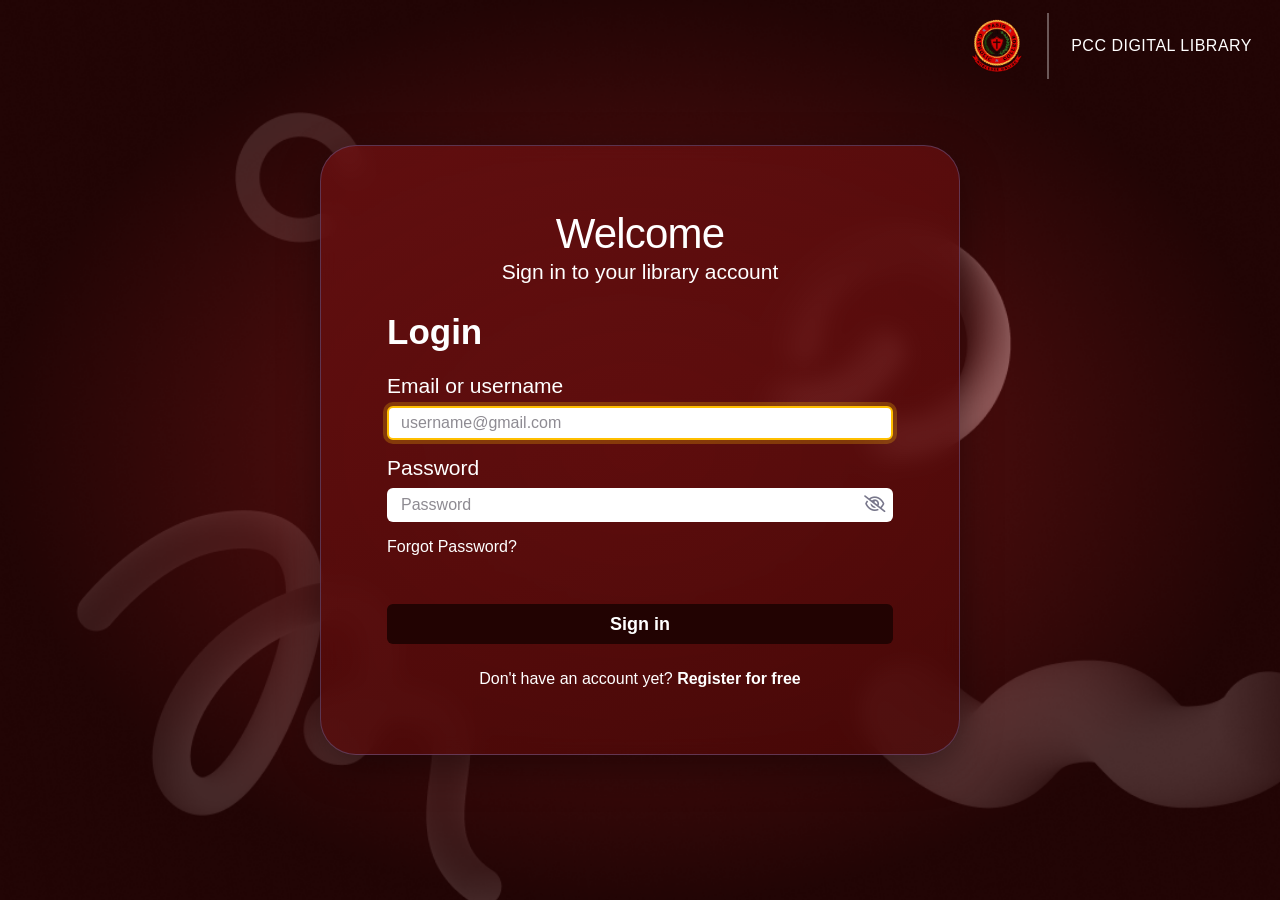
<file: AddBooks.html>
<!DOCTYPE html>
<html lang="en">
<head>
  <meta charset="UTF-8">
  <meta name="viewport" content="width=device-width, initial-scale=1.0">
  <title>Add New Books | PCC Digital Library</title>
  <link rel="stylesheet" href="https://cdnjs.cloudflare.com/ajax/libs/font-awesome/6.5.2/css/all.min.css">
  <link rel="stylesheet" href="lms.css">
</head>
<body>
  <div id="app">

    <aside id="sidebar">
      <div id="brand">
        <div id="brandLogo">
          <img src="images/logo.png" alt="PCC logo">
        </div>
        <div class="brand-text">
          <strong>PCC</strong>
          <small>DIGITAL LIBRARY</small>
        </div>
      </div>

      <nav id="navigation">
        <a href="home.html" class="nav-link"><i class="fa-solid fa-house"></i><span>Home</span></a>
        <a href="AddBooks.html" class="nav-link active"><i class="fa-solid fa-book-open"></i><span>Books</span></a>
        <a href="Members.html" class="nav-link"><i class="fa-solid fa-user-group"></i><span>Members</span></a>
        <a href="Returning.html" class="nav-link"><i class="fa-solid fa-arrow-right-to-bracket fa-flip-horizontal"></i><span>Returning</span></a>
        <a href="Borrowing.html" class="nav-link"><i class="fa-solid fa-book-bookmark"></i><span>Borrowing</span></a>
        <a href="Settings.html" class="nav-link"><i class="fa-solid fa-gear"></i><span>Settings</span></a>
      </nav>

      <div id="sidebarFooter">
        <i class="fa-solid fa-book-open"></i>
        <p>Better Readers,<br>Build a Brighter<br>Future™</p>
      </div>
    </aside>

    <main id="main">
      <header id="topbar">
        <label id="searchBox" for="searchInput">
          <i class="fa-solid fa-bars"></i>
          <input id="searchInput" type="search" placeholder="Hinted search text">
          <i class="fa-solid fa-magnifying-glass"></i>
        </label>

        <div id="topActions">
          <button id="notification" type="button" aria-label="Notifications">
            <i class="fa-regular fa-bell"></i>
            <span class="notif-dot"></span>
          </button>
          <button id="profileBtn" type="button">
            <span id="adminAvatar"><i class="fa-solid fa-user"></i></span>
            <span class="profile-label">Profile</span>
            <i class="fa-solid fa-chevron-down"></i>
          </button>
        </div>
      </header>

      <div id="content">
        <div class="heading-addbooks">
          <h1>Add New Books</h1>
          <p>Enter book details to add a title to the digital library</p>
        </div>

        <form class="form-addbooks" novalidate>
          <div class="cover-section-addbooks">
            <span class="label-addbooks">Book Cover</span>

            <div class="dropzone-addbooks" tabindex="0" role="button" aria-label="Upload book cover">
              <img class="preview-addbooks" alt="Book cover preview" hidden>
              <div class="dropzone-content-addbooks">
                <i class="fa-solid fa-book dropzone-icon-addbooks"></i>
                <strong>Upload Book Cover</strong>
                <span>Drag and drop an image here<br>or click to browse</span>
                <small>PNG, JPG or JPEG (Max 99MB)</small>
              </div>
            </div>

            <input class="file-input-addbooks" type="file" accept="image/png,image/jpeg" hidden>
            <button class="choose-file-addbooks" type="button"><i class="fa-solid fa-cloud-arrow-up"></i>Choose File</button>
            <span class="file-name-addbooks"></span>
          </div>

          <div class="fields-addbooks">
            <div class="field-addbooks">
              <label for="title-addbooks">Book Title <em>*</em></label>
              <input id="title-addbooks" name="title" type="text" placeholder="Clean Code" required>
            </div>
            <div class="field-addbooks">
              <label for="author-addbooks">Author <em>*</em></label>
              <input id="author-addbooks" name="author" type="text" placeholder="Robert C. Martin" required>
            </div>
            <div class="field-addbooks">
              <label for="isbn-addbooks">ISBN <em>*</em></label>
              <input id="isbn-addbooks" name="isbn" type="text" placeholder="000-0000000000" required>
            </div>
            <div class="field-addbooks">
              <label for="category-addbooks">Category <em>*</em></label>
              <select id="category-addbooks" name="category" required>
                <option value="" disabled selected>Select category</option>
                <option>Fiction</option>
                <option>Non-Fiction</option>
                <option>Multimedia</option>
                <option>Academic Journals</option>
              </select>
            </div>
            <div class="field-addbooks">
              <label for="publisher-addbooks">Publisher <em>*</em></label>
              <input id="publisher-addbooks" name="publisher" type="text" placeholder="Prentice Hall" required>
            </div>
            <div class="field-addbooks">
              <label for="year-addbooks">Publication Year <em>*</em></label>
              <input id="year-addbooks" name="year" type="number" min="1000" max="2100" placeholder="2006" required>
            </div>
            <div class="field-addbooks">
              <label for="edition-addbooks">Edition</label>
              <input id="edition-addbooks" name="edition" type="text" placeholder="1st Edition">
            </div>
            <div class="field-addbooks"></div>
            <div class="field-addbooks">
              <label for="quantity-addbooks">Quantity <em>*</em></label>
              <input id="quantity-addbooks" name="quantity" type="number" min="1" placeholder="99" required>
            </div>
            <div class="field-addbooks">
              <label for="description-addbooks">Book Description <em>*</em></label>
              <textarea id="description-addbooks" name="description" rows="4" placeholder="Clean code is a handbook of agile software craftsmanship that helps developers write cleaner, more maintainable code" required></textarea>
            </div>
          </div>

          <p class="message-addbooks" role="status"></p>

          <div class="actions-addbooks">
            <a href="home.html" class="cancel-addbooks">Cancel</a>
            <button type="submit" class="submit-addbooks"><i class="fa-solid fa-circle-plus"></i>Add Book</button>
          </div>
        </form>
      </div>
    </main>
  </div>

  <script src="lms.js"></script>
</body>
</html>
</file>
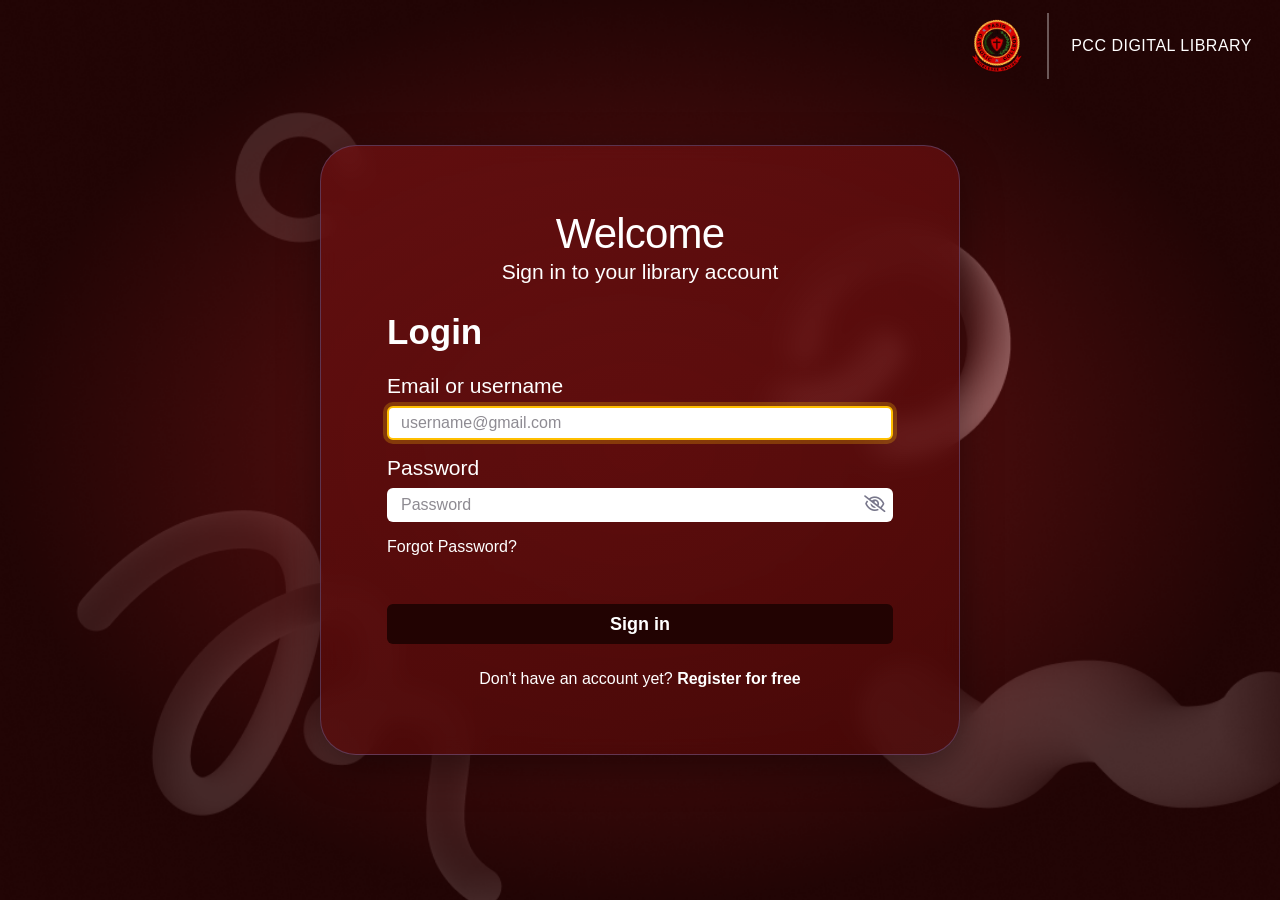
<file: AvailableBooks.html>
<!DOCTYPE html>
<html lang="en">
<head>
  <meta charset="UTF-8">
  <meta name="viewport" content="width=device-width, initial-scale=1.0">
  <title>All Books | PCC Digital Library</title>
  <link rel="stylesheet" href="https://cdnjs.cloudflare.com/ajax/libs/font-awesome/6.5.2/css/all.min.css">
  <link rel="stylesheet" href="lms.css">
</head>
<body>
  <div id="app">

    <aside id="sidebar">
      <div id="brand">
        <div id="brandLogo">
          <img src="images/logo.png" alt="PCC logo">
        </div>
        <div class="brand-text">
          <strong>PCC</strong>
          <small>DIGITAL LIBRARY</small>
        </div>
      </div>

      <nav id="navigation">
        <a href="home.html" class="nav-link active"><i class="fa-solid fa-house"></i><span>Home</span></a>
        <a href="AddBooks.html" class="nav-link"><i class="fa-solid fa-book-open"></i><span>Books</span></a>
        <a href="Members.html" class="nav-link"><i class="fa-solid fa-user-group"></i><span>Members</span></a>
        <a href="Returning.html" class="nav-link"><i class="fa-solid fa-arrow-right-to-bracket fa-flip-horizontal"></i><span>Returning</span></a>
        <a href="Borrowing.html" class="nav-link"><i class="fa-solid fa-book-bookmark"></i><span>Borrowing</span></a>
        <a href="Settings.html" class="nav-link"><i class="fa-solid fa-gear"></i><span>Settings</span></a>
      </nav>

      <div id="sidebarFooter">
        <i class="fa-solid fa-book-open"></i>
        <p>Better Readers,<br>Build a Brighter<br>Future™</p>
      </div>
    </aside>

    <main id="main">
      <header id="topbar">
        <label id="searchBox" for="searchInput">
          <i class="fa-solid fa-bars"></i>
          <input id="searchInput" type="search" placeholder="Hinted search text">
          <i class="fa-solid fa-magnifying-glass"></i>
        </label>

        <div id="topActions">
          <button id="notification" type="button" aria-label="Notifications">
            <i class="fa-regular fa-bell"></i>
            <span class="notif-dot"></span>
          </button>
          <button id="profileBtn" type="button">
            <span id="adminAvatar"><i class="fa-solid fa-user"></i></span>
            <span class="profile-label">Profile</span>
            <i class="fa-solid fa-chevron-down"></i>
          </button>
        </div>
      </header>

      <div id="content">
        <div class="header-availability">
          <div class="heading-availability">
            <h1>All books</h1>
            <p>Browse and manage your library collection.</p>
          </div>
          <a href="addbooks.html" class="add-availability"><i class="fa-solid fa-circle-plus"></i>Add Book</a>
        </div>

        <section class="stats-availability">
          <div class="stat-availability">
            <div class="stat-icon-availability maroon-availability"><i class="fa-solid fa-book"></i></div>
            <div><span>Total Books</span><strong>1,221</strong></div>
          </div>
          <div class="stat-availability">
            <div class="stat-icon-availability green-availability"><i class="fa-solid fa-user-group"></i></div>
            <div><span>Total Members</span><strong>456</strong></div>
          </div>
          <div class="stat-availability">
            <div class="stat-icon-availability yellow-availability"><i class="fa-solid fa-rotate"></i></div>
            <div><span>Books Borrowed</span><strong>67</strong></div>
          </div>
          <div class="stat-availability">
            <div class="stat-icon-availability purple-availability"><i class="fa-solid fa-calendar-xmark"></i></div>
            <div><span>Overdue Books</span><strong>13</strong></div>
          </div>
        </section>

        <section class="directory-availability">
          <h2>Book Collection</h2>

          <div class="toolbar-availability">
            <label class="search-availability" for="bookSearch-availability">
              <i class="fa-solid fa-bars"></i>
              <input id="bookSearch-availability" type="search" placeholder="Search title, author or category">
              <i class="fa-solid fa-magnifying-glass"></i>
            </label>

            <div class="filters-availability">
              <select class="filter-availability" id="categoryFilter-availability" aria-label="Filter by category">
                <option value="">All Categories</option>
                <option>Fiction</option>
                <option>Motivation</option>
                <option>Romance</option>
                <option>Non-Fiction</option>
                <option>Digital Fiction</option>
              </select>
              <select class="filter-availability" id="statusFilter-availability" aria-label="Filter by status">
                <option value="">All Statuses</option>
                <option>Available</option>
                <option>Checked Out</option>
              </select>
            </div>
          </div>

          <table class="table-availability">
            <thead>
              <tr><th>Cover</th><th>Title</th><th>Author</th><th>Category</th><th>Status</th><th>Actions</th></tr>
            </thead>
            <tbody>
              <tr>
                <td><div class="cover cover-one"><i class="fa-solid fa-book"></i></div></td>
                <td><strong class="title-availability">Wallflower</strong></td>
                <td>Tara Hudson</td>
                <td>Fiction</td>
                <td><span class="status-availability available-availability">Available</span></td>
                <td>
                  <div class="actions-cell-availability">
                    <button class="menu-button-availability" type="button" aria-label="Book actions"><i class="fa-solid fa-ellipsis-vertical"></i></button>
                    <div class="menu-availability" hidden>
                      <button type="button" data-action="view">View Details</button>
                      <button type="button" data-action="toggle">Mark as Checked Out</button>
                    </div>
                  </div>
                </td>
              </tr>
              <tr>
                <td><div class="cover cover-two"><i class="fa-solid fa-book"></i></div></td>
                <td><strong class="title-availability">Sunrise</strong></td>
                <td>Jay Koushi</td>
                <td>Motivation</td>
                <td><span class="status-availability available-availability">Available</span></td>
                <td>
                  <div class="actions-cell-availability">
                    <button class="menu-button-availability" type="button" aria-label="Book actions"><i class="fa-solid fa-ellipsis-vertical"></i></button>
                    <div class="menu-availability" hidden>
                      <button type="button" data-action="view">View Details</button>
                      <button type="button" data-action="toggle">Mark as Checked Out</button>
                    </div>
                  </div>
                </td>
              </tr>
              <tr>
                <td><div class="cover cover-three"><i class="fa-solid fa-book"></i></div></td>
                <td><strong class="title-availability">The Great Gatsby</strong></td>
                <td>Jasper Hill</td>
                <td>Romance</td>
                <td><span class="status-availability available-availability">Available</span></td>
                <td>
                  <div class="actions-cell-availability">
                    <button class="menu-button-availability" type="button" aria-label="Book actions"><i class="fa-solid fa-ellipsis-vertical"></i></button>
                    <div class="menu-availability" hidden>
                      <button type="button" data-action="view">View Details</button>
                      <button type="button" data-action="toggle">Mark as Checked Out</button>
                    </div>
                  </div>
                </td>
              </tr>
              <tr>
                <td><div class="cover cover-four"><i class="fa-solid fa-book"></i></div></td>
                <td><strong class="title-availability">Becoming</strong></td>
                <td>Michelle Obama</td>
                <td>Non-Fiction</td>
                <td><span class="status-availability checkedout-availability">Checked Out</span></td>
                <td>
                  <div class="actions-cell-availability">
                    <button class="menu-button-availability" type="button" aria-label="Book actions"><i class="fa-solid fa-ellipsis-vertical"></i></button>
                    <div class="menu-availability" hidden>
                      <button type="button" data-action="view">View Details</button>
                      <button type="button" data-action="toggle">Mark as Available</button>
                    </div>
                  </div>
                </td>
              </tr>
              <tr>
                <td><div class="cover cover-five"><i class="fa-solid fa-book"></i></div></td>
                <td><strong class="title-availability">A Far-Seeing Life</strong></td>
                <td>M.J. Scher</td>
                <td>Fiction</td>
                <td><span class="status-availability available-availability">Available</span></td>
                <td>
                  <div class="actions-cell-availability">
                    <button class="menu-button-availability" type="button" aria-label="Book actions"><i class="fa-solid fa-ellipsis-vertical"></i></button>
                    <div class="menu-availability" hidden>
                      <button type="button" data-action="view">View Details</button>
                      <button type="button" data-action="toggle">Mark as Checked Out</button>
                    </div>
                  </div>
                </td>
              </tr>
              <tr>
                <td><div class="cover cover-six"><i class="fa-solid fa-book"></i></div></td>
                <td><strong class="title-availability">The Enlightening Truth</strong></td>
                <td>R. Nivian</td>
                <td>Digital Fiction</td>
                <td><span class="status-availability available-availability">Available</span></td>
                <td>
                  <div class="actions-cell-availability">
                    <button class="menu-button-availability" type="button" aria-label="Book actions"><i class="fa-solid fa-ellipsis-vertical"></i></button>
                    <div class="menu-availability" hidden>
                      <button type="button" data-action="view">View Details</button>
                      <button type="button" data-action="toggle">Mark as Checked Out</button>
                    </div>
                  </div>
                </td>
              </tr>
              <tr>
                <td><div class="cover cover-seven"><i class="fa-solid fa-book"></i></div></td>
                <td><strong class="title-availability">Game On</strong></td>
                <td>Vanessa Allen</td>
                <td>Fiction</td>
                <td><span class="status-availability checkedout-availability">Checked Out</span></td>
                <td>
                  <div class="actions-cell-availability">
                    <button class="menu-button-availability" type="button" aria-label="Book actions"><i class="fa-solid fa-ellipsis-vertical"></i></button>
                    <div class="menu-availability" hidden>
                      <button type="button" data-action="view">View Details</button>
                      <button type="button" data-action="toggle">Mark as Available</button>
                    </div>
                  </div>
                </td>
              </tr>
            </tbody>
          </table>
          <p class="empty-availability" hidden>No books match your search or filters.</p>
        </section>

        <footer class="footer-availability">
          <span class="count-availability">Showing 1–7 of 1,221 books</span>
          <div class="pagination-availability">
            <button type="button" class="page-availability prev-availability" aria-label="Previous page"><i class="fa-solid fa-angle-left"></i></button>
            <button type="button" class="page-availability current-availability">1</button>
            <button type="button" class="page-availability">2</button>
            <button type="button" class="page-availability">3</button>
            <button type="button" class="page-availability">4</button>
            <button type="button" class="page-availability next-availability" aria-label="Next page"><i class="fa-solid fa-angle-right"></i></button>
          </div>
        </footer>

        <p class="notice-availability" role="status"></p>
      </div>
    </main>
  </div>

  <script src="lms.js"></script>
</body>
</html>
</file>
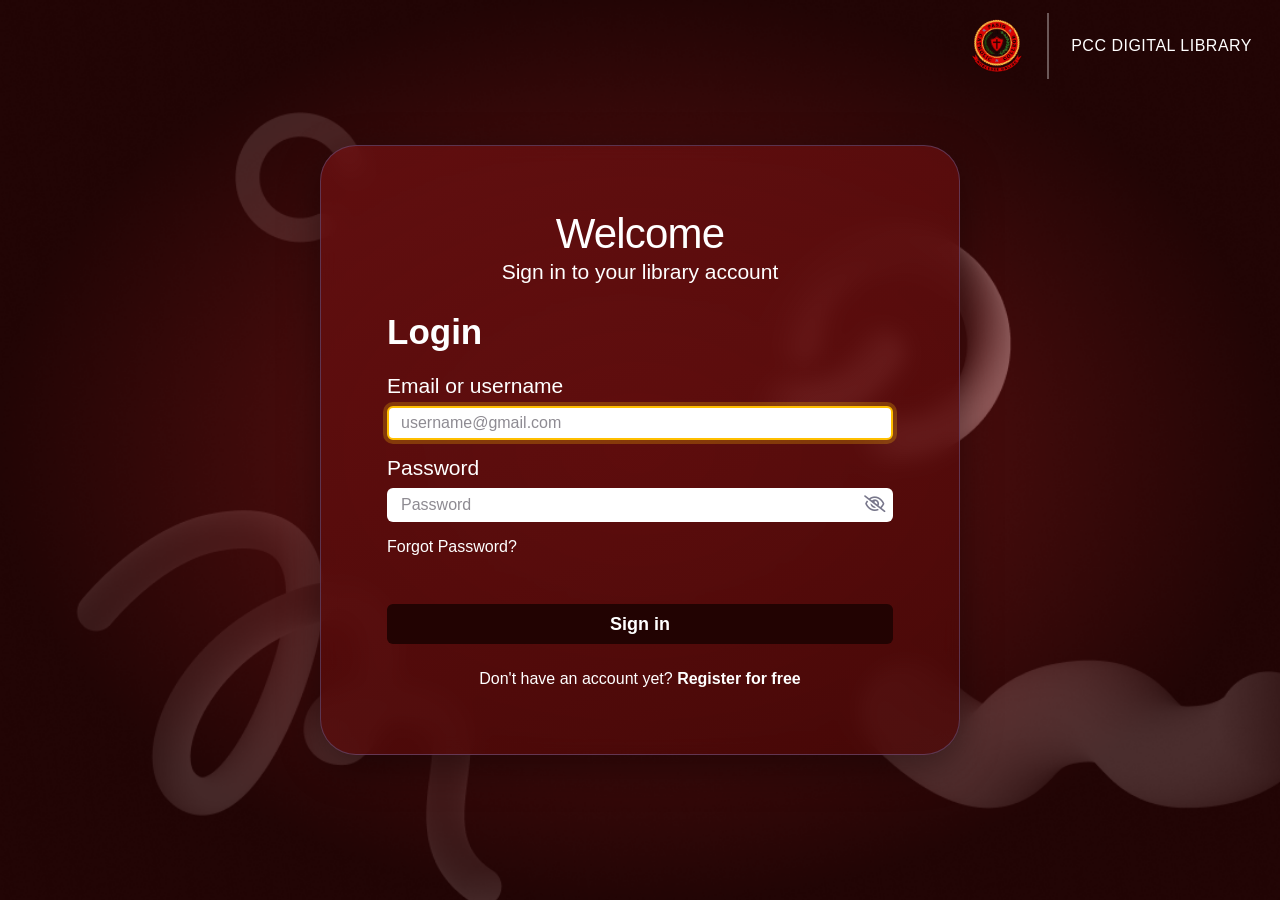
<file: Borrowing.html>
<!DOCTYPE html>
<html lang="en">
<head>
  <meta charset="UTF-8">
  <meta name="viewport" content="width=device-width, initial-scale=1">
  <title>Borrowing Books | PCC Digital Library</title>
  <link rel="stylesheet" href="https://cdnjs.cloudflare.com/ajax/libs/font-awesome/6.5.2/css/all.min.css">
  <link rel="stylesheet" href="lms.css">
</head>
<body>
  <div id="app">
    <aside id="sidebar">
      <div id="brand">
        <div id="brandLogo"><img src="images/logo.png" alt="PCC logo"></div>
        <div class="brand-text">
          <strong>PCC</strong>
          <small>DIGITAL LIBRARY</small>
        </div>
      </div>

      <nav id="navigation">
        <a class="nav-link" href="home.html"><i class="fa-solid fa-house"></i><span>Home</span></a>
        <a class="nav-link" href="AddBooks.html"><i class="fa-solid fa-book-open"></i><span>Books</span></a>
        <a class="nav-link" href="Members.html"><i class="fa-solid fa-user-group"></i><span>Members</span></a>
        <a class="nav-link" href="Returning.html"><i class="fa-solid fa-arrow-right-to-bracket fa-flip-horizontal"></i><span>Returning</span></a>
        <a class="nav-link active" href="Borrowing.html"><i class="fa-solid fa-book-bookmark"></i><span>Borrowing</span></a>
        <a class="nav-link" href="Settings.html"><i class="fa-solid fa-gear"></i><span>Settings</span></a>
      </nav>

      <div id="sidebarFooter">
        <i class="fa-solid fa-book-open"></i>
        <p>Better Readers,<br>Build a Brighter<br>Future™</p>
      </div>
    </aside>

    <main id="main">
      <header id="topbar">
        <label id="searchBox" for="searchInput">
          <i class="fa-solid fa-bars"></i>
          <input id="searchInput" type="search" placeholder="Hinted search text">
          <i class="fa-solid fa-magnifying-glass"></i>
        </label>

        <div id="topActions">
          <button id="notification" type="button" aria-label="Notifications">
            <i class="fa-regular fa-bell"></i>
            <span class="notif-dot"></span>
          </button>
          <button id="profileBtn" type="button">
            <span id="adminAvatar"><i class="fa-solid fa-user"></i></span>
            <span class="profile-label">Profile</span>
            <i class="fa-solid fa-chevron-down"></i>
          </button>
        </div>
      </header>

      <div id="content">
        <section class="header-borrowing">
          <div class="heading-borrowing">
            <h1>Borrowing Books</h1>
            <p>View and manage all book borrowing records</p>
          </div>
          <div class="art-borrowing"><i class="fa-solid fa-book"></i></div>
        </section>

        <section class="stats-borrowing">
          <div class="stat-borrowing">
            <div class="stat-icon-borrowing maroon-borrowing"><i class="fa-solid fa-book"></i></div>
            <div>
              <span>Total Borrowings</span>
              <strong>91</strong>
              <small>This month</small>
            </div>
          </div>
          <div class="stat-borrowing">
            <div class="stat-icon-borrowing green-borrowing"><i class="fa-solid fa-users"></i></div>
            <div>
              <span>Active Members</span>
              <strong>320</strong>
              <small>Registered Users</small>
            </div>
          </div>
          <div class="stat-borrowing">
            <div class="stat-icon-borrowing yellow-borrowing"><i class="fa-solid fa-clock-rotate-left"></i></div>
            <div>
              <span>Overdue Books</span>
              <strong>12</strong>
              <small>Need Attention</small>
            </div>
          </div>
          <div class="stat-borrowing">
            <div class="stat-icon-borrowing purple-borrowing"><i class="fa-solid fa-calendar-days"></i></div>
            <div>
              <span>Returned Books</span>
              <strong>44</strong>
              <small>This Month</small>
            </div>
          </div>
        </section>

        <section class="directory-borrowing">
          <h2>Borrowing Records</h2>

          <div class="toolbar-borrowing">
            <div class="search-borrowing">
              <i class="fa-solid fa-bars"></i>
              <input id="recordSearch-borrowing" type="text" placeholder="Search records">
              <i class="fa-solid fa-magnifying-glass"></i>
            </div>

            <div class="filters-borrowing">
              <select class="filter-borrowing" id="memberFilter-borrowing" aria-label="Filter by member">
                <option value="">All Members</option>
                <option>Del</option>
                <option>Joy</option>
                <option>Liles</option>
                <option>Bim</option>
                <option>Hev Abi</option>
                <option>Nye nye</option>
              </select>
              <select class="filter-borrowing" id="bookFilter-borrowing" aria-label="Filter by book">
                <option value="">All Books</option>
                <option>Whidbey</option>
                <option>Illuminae</option>
                <option>The Great Gatsby</option>
                <option>Becoming</option>
                <option>A Far-Flung Life</option>
                <option>The lightning thief</option>
              </select>
            </div>
          </div>

          <table class="table-borrowing">
            <thead>
              <tr>
                <th>ID</th>
                <th>Book Cover</th>
                <th>Title</th>
                <th>Member</th>
                <th>Borrowed Date</th>
                <th>Due Date</th>
                <th>Return Date</th>
                <th>Status</th>
                <th>Actions</th>
              </tr>
            </thead>
            <tbody>
              <tr>
                <td><strong class="id-borrowing">BR-001</strong></td>
                <td><div class="cover cover-one"><i class="fa-solid fa-book"></i></div></td>
                <td><strong class="title-borrowing">Whidbey</strong></td>
                <td>Del</td>
                <td>September 6, 2026</td>
                <td>-</td>
                <td>September 16, 2026</td>
                <td><span class="status-borrowing borrowed-borrowing">Borrowed</span></td>
                <td><button class="view-borrowing" type="button"><i class="fa-solid fa-eye"></i> View</button></td>
              </tr>
              <tr>
                <td><strong class="id-borrowing">BR-002</strong></td>
                <td><div class="cover cover-two"><i class="fa-solid fa-book"></i></div></td>
                <td><strong class="title-borrowing">Illuminae</strong></td>
                <td>Joy</td>
                <td>September 6, 2026</td>
                <td>-</td>
                <td>September 7, 2026</td>
                <td><span class="status-borrowing borrowed-borrowing">Borrowed</span></td>
                <td><button class="view-borrowing" type="button"><i class="fa-solid fa-eye"></i> View</button></td>
              </tr>
              <tr>
                <td><strong class="id-borrowing">BR-003</strong></td>
                <td><div class="cover cover-three"><i class="fa-solid fa-book"></i></div></td>
                <td><strong class="title-borrowing">The Great Gatsby</strong></td>
                <td>Liles</td>
                <td>September 6, 2026</td>
                <td>September 26, 2026</td>
                <td>September 18, 2026</td>
                <td><span class="status-borrowing returned-borrowing">Returned</span></td>
                <td><button class="view-borrowing" type="button"><i class="fa-solid fa-eye"></i> View</button></td>
              </tr>
              <tr>
                <td><strong class="id-borrowing">BR-004</strong></td>
                <td><div class="cover cover-four"><i class="fa-solid fa-book"></i></div></td>
                <td><strong class="title-borrowing">Becoming</strong></td>
                <td>Bim</td>
                <td>September 6, 2026</td>
                <td>-</td>
                <td>September 13, 2026</td>
                <td><span class="status-borrowing borrowed-borrowing">Borrowed</span></td>
                <td><button class="view-borrowing" type="button"><i class="fa-solid fa-eye"></i> View</button></td>
              </tr>
              <tr>
                <td><strong class="id-borrowing">BR-005</strong></td>
                <td><div class="cover cover-five"><i class="fa-solid fa-book"></i></div></td>
                <td><strong class="title-borrowing">A Far-Flung Life</strong></td>
                <td>Hev Abi</td>
                <td>September 6, 2026</td>
                <td>September 26, 2026</td>
                <td>September 9, 2026</td>
                <td><span class="status-borrowing returned-borrowing">Returned</span></td>
                <td><button class="view-borrowing" type="button"><i class="fa-solid fa-eye"></i> View</button></td>
              </tr>
              <tr>
                <td><strong class="id-borrowing">BR-006</strong></td>
                <td><div class="cover cover-five"><i class="fa-solid fa-book"></i></div></td>
                <td><strong class="title-borrowing">The lightning thief</strong></td>
                <td>Nye nye</td>
                <td>September 6, 2026</td>
                <td>September 26, 2026</td>
                <td>September 9, 2026</td>
                <td><span class="status-borrowing returned-borrowing">Returned</span></td>
                <td><button class="view-borrowing" type="button"><i class="fa-solid fa-eye"></i> View</button></td>
              </tr>
            </tbody>
          </table>
          <p class="empty-borrowing" hidden>No borrowing records match your filters.</p>
        </section>

        <footer class="footer-borrowing">
          <span class="count-borrowing">Showing 1 - 6 of 15 books</span>
          <div class="pagination-borrowing">
            <button class="page-borrowing prev-borrowing" type="button" aria-label="Previous page">&lt;</button>
            <button class="page-borrowing current-borrowing" type="button">1</button>
            <button class="page-borrowing" type="button">2</button>
            <button class="page-borrowing" type="button">3</button>
            <button class="page-borrowing next-borrowing" type="button" aria-label="Next page">&gt;</button>
          </div>
        </footer>
      </div>
    </main>
  </div>

  <script src="lms.js"></script>
</body>
</html>
</file>
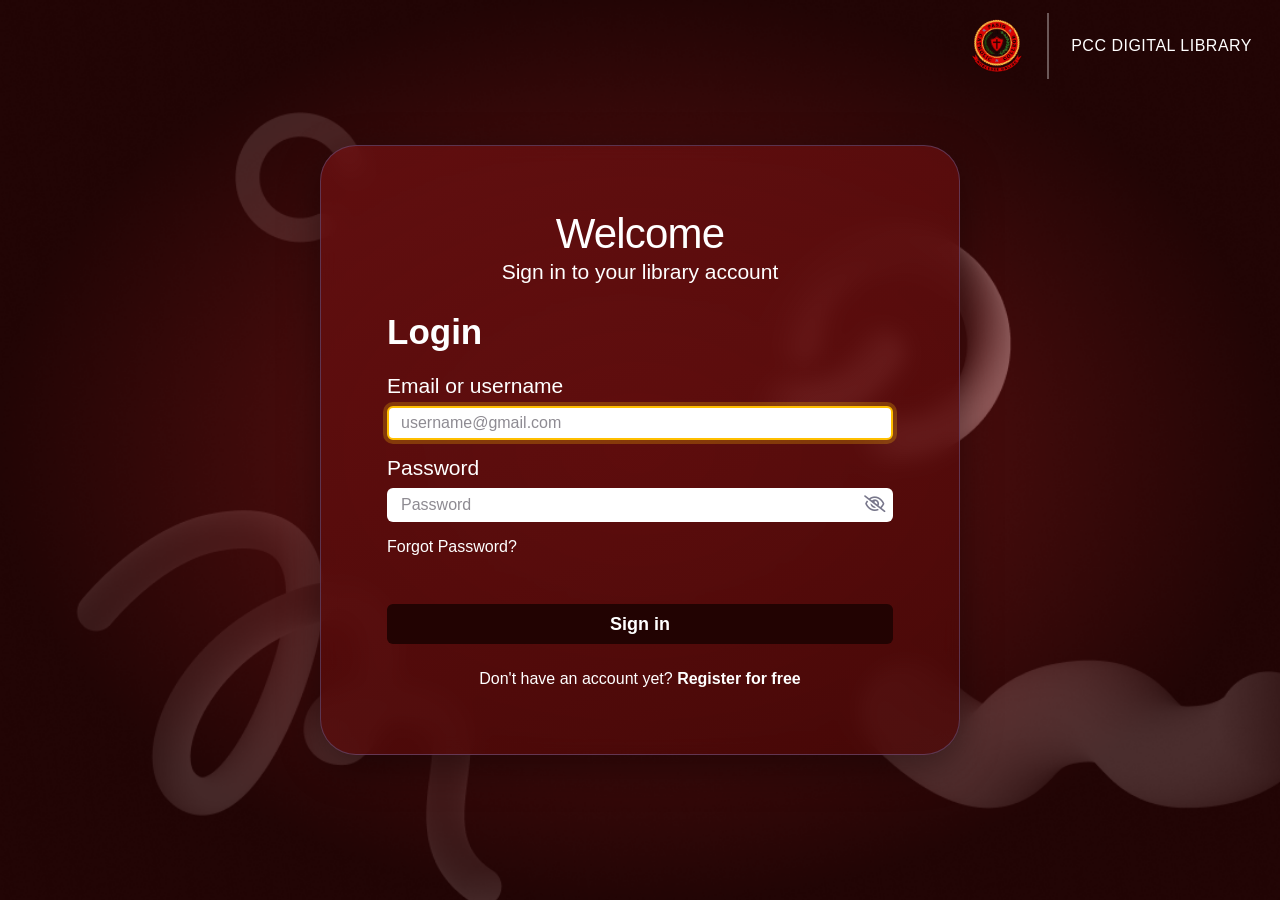
<file: home.html>
<!doctype html>
<html lang="en">
  <head>
    <meta charset="UTF-8" />
    <meta name="viewport" content="width=device-width, initial-scale=1.0" />
    <title>PCC Digital Library Dashboard</title>
    <link
      rel="stylesheet"
      href="https://cdnjs.cloudflare.com/ajax/libs/font-awesome/6.5.2/css/all.min.css"
    />
    <link rel="stylesheet" href="lms.css" />
  </head>
  <body>
    <div id="app">
      <aside id="sidebar">
        <div id="brand">
          <div id="brandLogo">
            <img src="images/logo.png" alt="PCC logo" onerror="this.remove()" />
          </div>
          <div class="brand-text">
            <strong>PCC</strong>
            <small>DIGITAL LIBRARY</small>
          </div>
        </div>

        <nav id="navigation">
          <a href="home.html" class="nav-link active"><i class="fa-solid fa-house"></i><span>Home</span></a>
          <a href="AddBooks.html" class="nav-link"><i class="fa-solid fa-book-open"></i><span>Books</span></a>
          <a href="Members.html" class="nav-link"><i class="fa-solid fa-user-group"></i><span>Members</span></a>
          <a href="Returning.html" class="nav-link"><i class="fa-solid fa-arrow-right-to-bracket fa-flip-horizontal"></i><span>Returning</span></a>
          <a href="Borrowing.html" class="nav-link"><i class="fa-solid fa-book-bookmark"></i><span>Borrowing</span></a>
          <a href="Settings.html" class="nav-link"><i class="fa-solid fa-gear"></i><span>Settings</span></a>
        </nav>

        <div id="sidebarFooter">
          <i class="fa-solid fa-book-open"></i>
          <p>Better Readers,<br />Build a Brighter<br />Future™</p>
        </div>
      </aside>
      <main id="main">
        <header id="topbar">
          <label id="searchBox" for="searchInput">
            <i class="fa-solid fa-bars"></i>
            <input
              id="searchInput"
              type="search"
              placeholder="Hinted search text"
            />
            <i class="fa-solid fa-magnifying-glass"></i>
          </label>

          <div id="topActions">
            <button id="notification" type="button" aria-label="Notifications">
              <i class="fa-regular fa-bell"></i>
              <span class="notif-dot"></span>
            </button>
            <button id="profileBtn" type="button">
              <span id="adminAvatar"><i class="fa-solid fa-user"></i></span>
              <span class="profile-label">Profile</span>
              <i class="fa-solid fa-chevron-down"></i>
            </button>
          </div>
        </header>

        <div id="content">
          <section id="welcome">
            <div class="welcome-text">
              <h1>Good day, Admin!</h1>
              <p>
                Manage your library, track books, and serve your readers<br />all
                in one place.
              </p>
            </div>

            <div id="quickArea">
              <div id="booksArt"><i class="fa-solid fa-book-atlas"></i></div>
              <div class="quick-wrap">
                <strong id="quickTitle">Quick Actions</strong>
                <div id="quickActions">
                  <button class="quick-action" type="button"
                    onclick="window.location.href = 'AddBooks.html'">
                    <i class="fa-solid fa-book-medical"></i> Add Books</button>
                  
                  <button class="quick-action" type="button" onclick="window.location.href='RegisterMember.html'">
                    <i class="fa-solid fa-user-plus"></i> Register Member</button>
                </div>
              </div>
            </div>
          </section>

          <section id="stats">
            <div class="stat">
              <div class="stat-icon"><i class="fa-solid fa-book"></i></div>
              <div class="stat-label">Total Books</div>
              <strong>1,221</strong>
              <small>Available in the library</small>
            </div>
            <div class="stat">
              <div class="stat-icon"><i class="fa-solid fa-users"></i></div>
              <div class="stat-label">Total Members</div>
              <strong>456</strong>
              <small>Registered users</small>
            </div>
            <div class="stat">
              <div class="stat-icon">
                <i class="fa-solid fa-arrows-rotate"></i>
              </div>
              <div class="stat-label">Books Borrowed</div>
              <strong>67</strong>
              <small>This month</small>
            </div>
            <div class="stat">
              <div class="stat-icon">
                <i class="fa-regular fa-calendar-days"></i>
              </div>
              <div class="stat-label">Overdue Books</div>
              <strong>13</strong>
              <small>Needs attention</small>
            </div>
          </section>

          <div id="lowerGrid">
            <section>
              <h2 class="section-heading">
                Recent Books
                <a href="AvailableBooks.html" class="view-all">View All &gt;</a>
              </h2>
              <table id="bookTable">
                <thead>
                  <tr>
                    <th>Cover</th>
                    <th>Title</th>
                    <th>Author</th>
                    <th>Category</th>
                    <th>Status</th>
                  </tr>
                </thead>
                <tbody>
                  <tr>
                    <td>
                      <span class="cover cover-one"
                        ><i class="fa-solid fa-book"></i
                      ></span>
                    </td>
                    <td class="book-title">Whiskey</td>
                    <td>T. Kira Madden</td>
                    <td>Fiction</td>
                    <td class="available">Available</td>
                  </tr>
                  <tr>
                    <td>
                      <span class="cover cover-two"
                        ><i class="fa-solid fa-book"></i
                      ></span>
                    </td>
                    <td class="book-title">Illuminae</td>
                    <td>Jay Kristoff</td>
                    <td>Multimedia</td>
                    <td class="available">Available</td>
                  </tr>
                  <tr>
                    <td>
                      <span class="cover cover-three"
                        ><i class="fa-solid fa-book"></i
                      ></span>
                    </td>
                    <td class="book-title">The Great Gatsby</td>
                    <td>Jesmyn Ward</td>
                    <td>Academic Journals</td>
                    <td class="available">Available</td>
                  </tr>
                  <tr>
                    <td>
                      <span class="cover cover-four"
                        ><i class="fa-solid fa-book"></i
                      ></span>
                    </td>
                    <td class="book-title">Becoming</td>
                    <td>Michelle Obama</td>
                    <td>Non-Fiction</td>
                    <td class="checked-out">Checked Out</td>
                  </tr>
                  <tr>
                    <td>
                      <span class="cover cover-five"
                        ><i class="fa-solid fa-book"></i
                      ></span>
                    </td>
                    <td class="book-title">A Far-Flung Life</td>
                    <td>M.L. Stedman</td>
                    <td>Fiction</td>
                    <td class="available">Available</td>
                  </tr>
                </tbody>
              </table>
            </section>

            <section>
              <h2 class="section-heading">
                Recent Activities <a href="#" class="view-all">View All &gt;</a>
              </h2>
              <div id="activities">
                <div class="activity">
                  <span class="activity-icon green"
                    ><i class="fa-solid fa-book-medical"></i
                  ></span>
                  <div><strong>New Book Added</strong><small>Night</small></div>
                  <time>2h ago</time>
                </div>
                <div class="activity">
                  <span class="activity-icon blue"
                    ><i class="fa-solid fa-user-plus"></i
                  ></span>
                  <div>
                    <strong>Member Registered</strong><small>Gutierrez</small>
                  </div>
                  <time>3h ago</time>
                </div>
                <div class="activity">
                  <span class="activity-icon yellow"
                    ><i class="fa-solid fa-book-bookmark"></i
                  ></span>
                  <div>
                    <strong>Book Borrowed</strong><small>The Alchemist</small>
                  </div>
                  <time>1h ago</time>
                </div>
                <div class="activity">
                  <span class="activity-icon orange"
                    ><i class="fa-solid fa-exclamation"></i
                  ></span>
                  <div><strong>Overdue Book</strong><small>Madrid</small></div>
                  <time>1h ago</time>
                </div>
                <div class="activity">
                  <span class="activity-icon green"
                    ><i class="fa-solid fa-rotate-left"></i
                  ></span>
                  <div>
                    <strong>Book Returned</strong><small>Clean Code</small>
                  </div>
                  <time>9h ago</time>
                </div>
              </div>
            </section>
          </div>
        </div>
      </main>
    </div>

    <script src="lms.js"></script>
  </body>
</html>
</file>
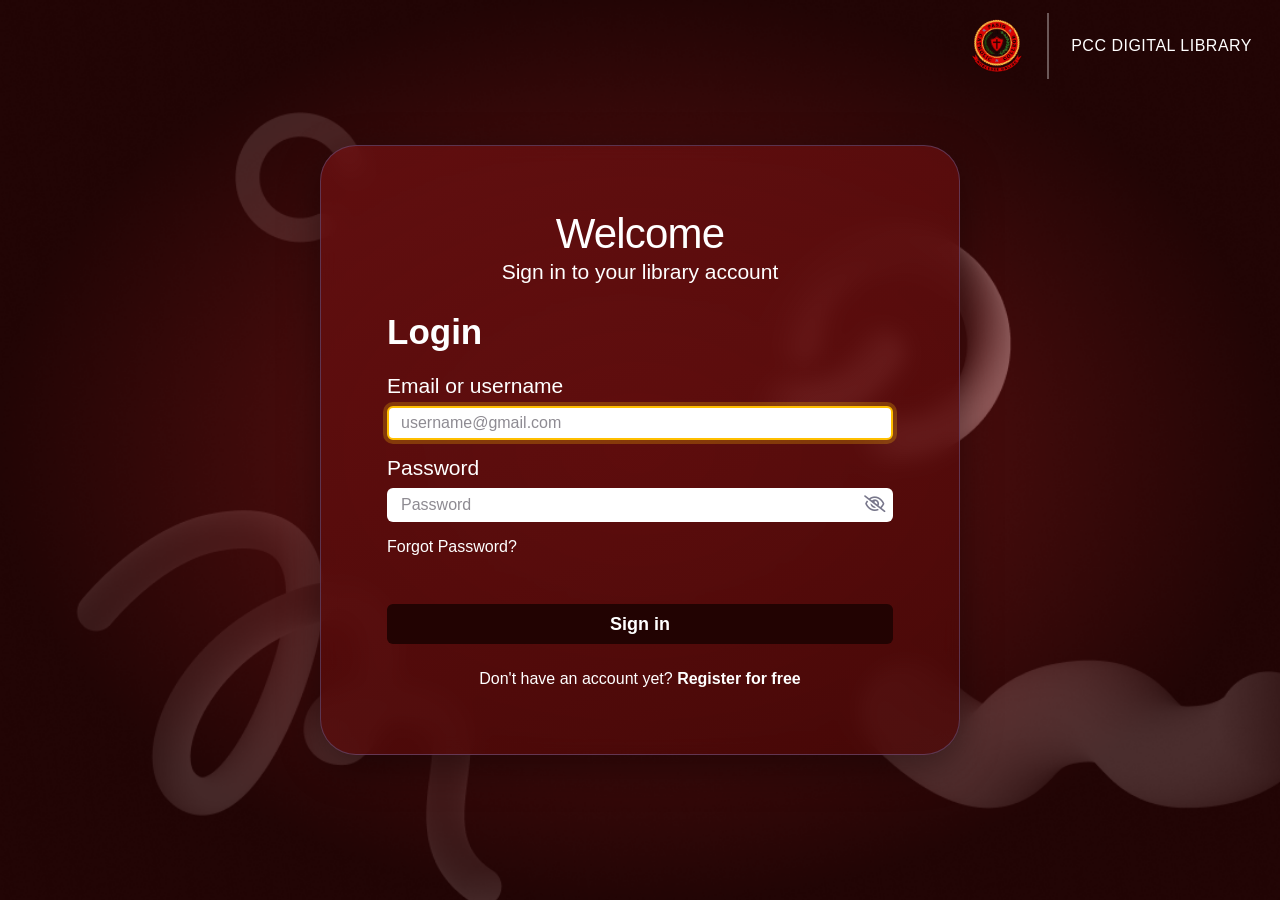
<file: Members.html>
<!DOCTYPE html>
<html lang="en">
<head>
  <meta charset="UTF-8">
  <meta name="viewport" content="width=device-width, initial-scale=1.0">
  <title>Members | PCC Digital Library</title>
  <link rel="stylesheet" href="https://cdnjs.cloudflare.com/ajax/libs/font-awesome/6.5.2/css/all.min.css">
  <link rel="stylesheet" href="lms.css">
</head>
<body>
  <div id="app">

    <aside id="sidebar">
      <div id="brand">
        <div id="brandLogo">
          <img src="images/logo.png" alt="PCC logo">
        </div>
        <div class="brand-text">
          <strong>PCC</strong>
          <small>DIGITAL LIBRARY</small>
        </div>
      </div>

      <nav id="navigation">
        <a href="home.html" class="nav-link"><i class="fa-solid fa-house"></i><span>Home</span></a>
        <a href="AddBooks.html" class="nav-link"><i class="fa-solid fa-book-open"></i><span>Books</span></a>
        <a href="Members.html" class="nav-link active"><i class="fa-solid fa-user-group"></i><span>Members</span></a>
        <a href="Returning.html" class="nav-link"><i class="fa-solid fa-arrow-right-to-bracket fa-flip-horizontal"></i><span>Returning</span></a>
        <a href="Borrowing.html" class="nav-link"><i class="fa-solid fa-book-bookmark"></i><span>Borrowing</span></a>
        <a href="Settings.html" class="nav-link"><i class="fa-solid fa-gear"></i><span>Settings</span></a>
      </nav>

      <div id="sidebarFooter">
        <i class="fa-solid fa-book-open"></i>
        <p>Better Readers,<br>Build a Brighter<br>Future™</p>
      </div>
    </aside>

    <main id="main">
      <header id="topbar">
        <label id="searchBox" for="searchInput">
          <i class="fa-solid fa-bars"></i>
          <input id="searchInput" type="search" placeholder="Hinted search text">
          <i class="fa-solid fa-magnifying-glass"></i>
        </label>

        <div id="topActions">
          <button id="notification" type="button" aria-label="Notifications">
            <i class="fa-regular fa-bell"></i>
            <span class="notif-dot"></span>
          </button>
          <button id="profileBtn" type="button">
            <span id="adminAvatar"><i class="fa-solid fa-user"></i></span>
            <span class="profile-label">Profile</span>
            <i class="fa-solid fa-chevron-down"></i>
          </button>
        </div>
      </header>

      <div id="content">
        <div class="header-members">
          <div class="heading-members">
            <h1>Members</h1>
            <p>Manage library members and accounts.</p>
          </div>

          <div class="toolbar-members">
            <select class="filter-members" id="roleFilter-members" aria-label="Filter by role">
              <option value="">All Members</option>
              <option>Student</option>
              <option>Faculty</option>
              <option>Staff</option>
            </select>
            <select class="filter-members" id="statusFilter-members" aria-label="Filter by status">
              <option value="">All Status</option>
              <option>Active</option>
              <option>Pending</option>
              <option>Suspended</option>
            </select>
            <a href="RegisterMember.html" class="add-members"><i class="fa-solid fa-circle-plus"></i>Add Member</a>
          </div>
        </div>

        <section class="stats-members">
          <div class="stat-members">
            <div class="stat-icon-members maroon-members"><i class="fa-solid fa-user"></i></div>
            <div><span>Total Members</span><strong>456</strong></div>
          </div>
          <div class="stat-members">
            <div class="stat-icon-members green-members"><i class="fa-solid fa-users"></i></div>
            <div><span>Active Members</span><strong>320</strong></div>
          </div>
          <div class="stat-members">
            <div class="stat-icon-members yellow-members"><i class="fa-solid fa-users"></i></div>
            <div><span>Pending Approval</span><strong>18</strong></div>
          </div>
          <div class="stat-members">
            <div class="stat-icon-members dark-members"><i class="fa-solid fa-users"></i></div>
            <div><span>Suspended</span><strong>17</strong></div>
          </div>
        </section>

        <section class="directory-members">
          <h2>Member Directory</h2>
          <table class="table-members">
            <thead>
              <tr><th>Member</th><th>Member ID</th><th>Email</th><th>Role</th><th>Date Joined</th><th>Status</th><th>Actions</th></tr>
            </thead>
            <tbody>
                <tr>
                  <td><div class="person-members"><span class="avatar-members"><i class="fa-solid fa-user"></i></span><strong>Maria Santos</strong></div></td>
                  <td>PCC-3028-001</td>
                  <td>Mariasantos@pcc.edu.ph</td>
                  <td>Student</td>
                  <td>September 6, 2026</td>
                  <td><span class="status-members active-members">Active</span></td>
                  <td>
                    <div class="actions-cell-members">
                      <button class="menu-button-members" type="button" aria-label="Member actions"><i class="fa-solid fa-ellipsis"></i></button>
                      <div class="menu-members" hidden>
                        <button type="button" data-action="view">View Profile</button>
                        <button type="button" data-action="edit">Edit Member</button>
                        <button type="button" data-action="toggle">Suspend</button>
                      </div>
                    </div>
                  </td>
                </tr>
                <tr>
                  <td><div class="person-members"><span class="avatar-members"><i class="fa-solid fa-user"></i></span><strong>John Reyes</strong></div></td>
                  <td>PCC-3028-002</td>
                  <td>Johnreyes@pcc.edu.ph</td>
                  <td>Faculty</td>
                  <td>September 14, 2026</td>
                  <td><span class="status-members active-members">Active</span></td>
                  <td>
                    <div class="actions-cell-members">
                      <button class="menu-button-members" type="button" aria-label="Member actions"><i class="fa-solid fa-ellipsis"></i></button>
                      <div class="menu-members" hidden>
                        <button type="button" data-action="view">View Profile</button>
                        <button type="button" data-action="edit">Edit Member</button>
                        <button type="button" data-action="toggle">Suspend</button>
                      </div>
                    </div>
                  </td>
                </tr>
                <tr>
                  <td><div class="person-members"><span class="avatar-members"><i class="fa-solid fa-user"></i></span><strong>Angela Cruz</strong></div></td>
                  <td>PCC-3028-003</td>
                  <td>Angelacruz@pcc.edu.ph</td>
                  <td>Student</td>
                  <td>September 24, 2026</td>
                  <td><span class="status-members pending-members">Pending</span></td>
                  <td>
                    <div class="actions-cell-members">
                      <button class="menu-button-members" type="button" aria-label="Member actions"><i class="fa-solid fa-ellipsis"></i></button>
                      <div class="menu-members" hidden>
                        <button type="button" data-action="view">View Profile</button>
                        <button type="button" data-action="edit">Edit Member</button>
                        <button type="button" data-action="toggle">Suspend</button>
                      </div>
                    </div>
                  </td>
                </tr>
                <tr>
                  <td><div class="person-members"><span class="avatar-members"><i class="fa-solid fa-user"></i></span><strong>Mark Dela Rosa</strong></div></td>
                  <td>PCC-3028-004</td>
                  <td>Markdelarosa@pcc.edu.ph</td>
                  <td>Staff</td>
                  <td>September 22, 2026</td>
                  <td><span class="status-members active-members">Active</span></td>
                  <td>
                    <div class="actions-cell-members">
                      <button class="menu-button-members" type="button" aria-label="Member actions"><i class="fa-solid fa-ellipsis"></i></button>
                      <div class="menu-members" hidden>
                        <button type="button" data-action="view">View Profile</button>
                        <button type="button" data-action="edit">Edit Member</button>
                        <button type="button" data-action="toggle">Suspend</button>
                      </div>
                    </div>
                  </td>
                </tr>
                <tr>
                  <td><div class="person-members"><span class="avatar-members"><i class="fa-solid fa-user"></i></span><strong>Sofia Mendoza</strong></div></td>
                  <td>PCC-3028-005</td>
                  <td>Sofiamendoza@pcc.edu.ph</td>
                  <td>Student</td>
                  <td>September 21, 2026</td>
                  <td><span class="status-members suspended-members">Suspended</span></td>
                  <td>
                    <div class="actions-cell-members">
                      <button class="menu-button-members" type="button" aria-label="Member actions"><i class="fa-solid fa-ellipsis"></i></button>
                      <div class="menu-members" hidden>
                        <button type="button" data-action="view">View Profile</button>
                        <button type="button" data-action="edit">Edit Member</button>
                        <button type="button" data-action="toggle">Activate</button>
                      </div>
                    </div>
                  </td>
                </tr>
                <tr>
                  <td><div class="person-members"><span class="avatar-members"><i class="fa-solid fa-user"></i></span><strong>Carlo Garcia</strong></div></td>
                  <td>PCC-3028-006</td>
                  <td>Carlogarcia@pcc.edu.ph</td>
                  <td>Faculty</td>
                  <td>September 16, 2026</td>
                  <td><span class="status-members active-members">Active</span></td>
                  <td>
                    <div class="actions-cell-members">
                      <button class="menu-button-members" type="button" aria-label="Member actions"><i class="fa-solid fa-ellipsis"></i></button>
                      <div class="menu-members" hidden>
                        <button type="button" data-action="view">View Profile</button>
                        <button type="button" data-action="edit">Edit Member</button>
                        <button type="button" data-action="toggle">Suspend</button>
                      </div>
                    </div>
                  </td>
                </tr>
            </tbody>
          </table>
          <p class="empty-members" hidden>No members match your search.</p>
        </section>

        <footer class="footer-members">
          <span class="count-members">Showing 1 - 76 of 456 members</span>
          <div class="pagination-members">
            <button type="button" class="page-members prev-members" aria-label="Previous page"><i class="fa-solid fa-angle-left"></i></button>
            <button type="button" class="page-members current-members">1</button>
            <button type="button" class="page-members">2</button>
            <button type="button" class="page-members">3</button>
            <button type="button" class="page-members">4</button>
            <button type="button" class="page-members">5</button>
            <button type="button" class="page-members next-members" aria-label="Next page"><i class="fa-solid fa-angle-right"></i></button>
          </div>
        </footer>
      </div>
    </main>
  </div>

  <script src="lms.js"></script>
</body>
</html>
</file>
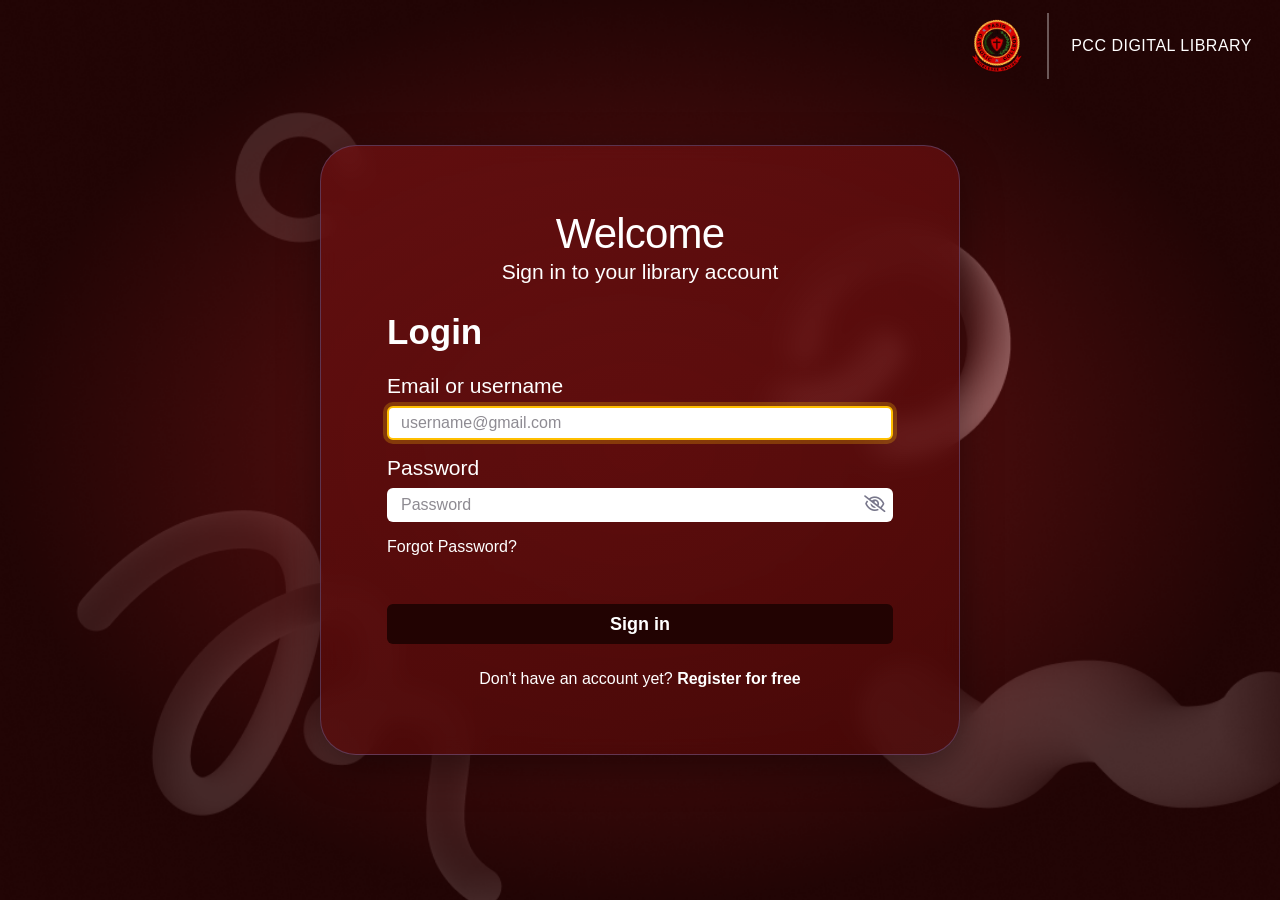
<file: Profile.html>
<!DOCTYPE html>
<html lang="en">
<head>
  <meta charset="UTF-8">
  <meta name="viewport" content="width=device-width, initial-scale=1.0">
  <title>My Profile | PCC Digital Library</title>
  <link rel="stylesheet" href="https://cdnjs.cloudflare.com/ajax/libs/font-awesome/6.5.2/css/all.min.css">
  <link rel="stylesheet" href="lms.css">
</head>
<body>
  <div id="app">

    <aside id="sidebar">
      <div id="brand">
        <div id="brandLogo">
          <img src="images/logo.png" alt="PCC logo">
        </div>
        <div class="brand-text">
          <strong>PCC</strong>
          <small>DIGITAL LIBRARY</small>
        </div>
      </div>

      <nav id="navigation">
        <a href="home.html" class="nav-link"><i class="fa-solid fa-house"></i><span>Home</span></a>
        <a href="addbooks.html" class="nav-link"><i class="fa-solid fa-book-open"></i><span>Books</span></a>
        <a href="Members.html" class="nav-link"><i class="fa-solid fa-user-group"></i><span>Members</span></a>
        <a href="Returning.html" class="nav-link"><i class="fa-solid fa-arrow-right-to-bracket fa-flip-horizontal"></i><span>Returning</span></a>
        <a href="Borrowing.html" class="nav-link"><i class="fa-solid fa-book-bookmark"></i><span>Borrowing</span></a>
        <a href="Settings.html" class="nav-link"><i class="fa-solid fa-gear"></i><span>Settings</span></a>
      </nav>

      <div id="sidebarFooter">
        <i class="fa-solid fa-book-open"></i>
        <p>Better Readers,<br>Build a Brighter<br>Future™</p>
      </div>
    </aside>

    <main id="main">
      <header id="topbar">
        <label id="searchBox" for="searchInput">
          <i class="fa-solid fa-bars"></i>
          <input id="searchInput" type="search" placeholder="Hinted search text">
          <i class="fa-solid fa-magnifying-glass"></i>
        </label>

        <div id="topActions">
          <button id="notification" type="button" aria-label="Notifications">
            <i class="fa-regular fa-bell"></i>
            <span class="notif-dot"></span>
          </button>
          <button id="profileBtn" type="button">
            <span id="adminAvatar"><i class="fa-solid fa-user"></i></span>
            <span class="profile-label">Profile</span>
            <i class="fa-solid fa-chevron-down"></i>
          </button>
        </div>
      </header>

      <div id="content">
        <div class="heading-profile">
          <h1>My Profile</h1>
          <p>View and manage your account information and preferences</p>
        </div>

        <section class="layout-profile">
          <div class="summary-profile">
            <div class="avatar-profile"><i class="fa-solid fa-user"></i></div>
            <h2 class="name-profile" data-bind="name">Library Admin</h2>
            <span class="role-profile">Administrator</span>
            <span class="status-profile"><i class="fa-solid fa-circle"></i>Active</span>

            <ul class="contact-profile">
              <li><i class="fa-regular fa-envelope"></i><span data-bind="email">Admin@pccnet.edu.ph</span></li>
              <li><i class="fa-solid fa-phone"></i><span data-bind="phone">+63 999 999 9999</span></li>
              <li><i class="fa-solid fa-id-card"></i><span>LIB-001</span></li>
            </ul>
          </div>

          <section class="personal-profile">
            <h2>Personal Information</h2>

            <div class="field-profile" data-field="name">
              <span class="label-profile">Full name</span>
              <div class="row-profile">
                <i class="fa-solid fa-user"></i>
                <span class="value-profile" data-bind="name">Library Admin</span>
                <button type="button" class="edit-profile" aria-label="Edit full name"><i class="fa-solid fa-pencil"></i></button>
              </div>
            </div>

            <div class="field-profile" data-field="email">
              <span class="label-profile">Email Address</span>
              <div class="row-profile">
                <i class="fa-regular fa-envelope"></i>
                <span class="value-profile" data-bind="email">Admin@pccnet.edu.ph</span>
                <button type="button" class="edit-profile" aria-label="Edit email address"><i class="fa-solid fa-pencil"></i></button>
              </div>
            </div>

            <div class="field-profile" data-field="phone">
              <span class="label-profile">Phone Number</span>
              <div class="row-profile">
                <i class="fa-solid fa-phone"></i>
                <span class="value-profile" data-bind="phone">+63 999 999 9999</span>
                <button type="button" class="edit-profile" aria-label="Edit phone number"><i class="fa-solid fa-pencil"></i></button>
              </div>
            </div>

            <div class="field-profile" data-field="username">
              <span class="label-profile">Username</span>
              <div class="row-profile">
                <i class="fa-solid fa-user"></i>
                <span class="value-profile" data-bind="username">Libraryadmin</span>
                <button type="button" class="edit-profile" aria-label="Edit username"><i class="fa-solid fa-pencil"></i></button>
              </div>
            </div>

            <p class="message-profile" role="status"></p>
          </section>
        </section>

        <section class="account-profile">
          <h2>Account Information</h2>
          <div class="grid-profile">
            <div class="item-profile">
              <i class="fa-solid fa-user"></i>
              <div><span>Account Type</span><strong>Administrator</strong></div>
            </div>
            <div class="item-profile">
              <i class="fa-solid fa-calendar-days"></i>
              <div><span>Member Since</span><strong>September 1, 2026</strong></div>
            </div>
            <div class="item-profile">
              <i class="fa-solid fa-stopwatch"></i>
              <div><span>Last login</span><strong>September 1, 2026<br>11:59 PM</strong></div>
            </div>
            <div class="item-profile">
              <i class="fa-solid fa-shield"></i>
              <div><span>Account Status</span><strong class="pill-profile">Active</strong></div>
            </div>
          </div>
        </section>

        <div class="actions-profile">
          <button type="button" class="edit-all-profile"><i class="fa-solid fa-pencil"></i><span>Edit Profile</span></button>
          <button type="button" class="password-profile"><i class="fa-solid fa-lock"></i>Change Password</button>
        </div>
      </div>
    </main>
  </div>

  <script src="lms.js"></script>
</body>
</html>
</file>
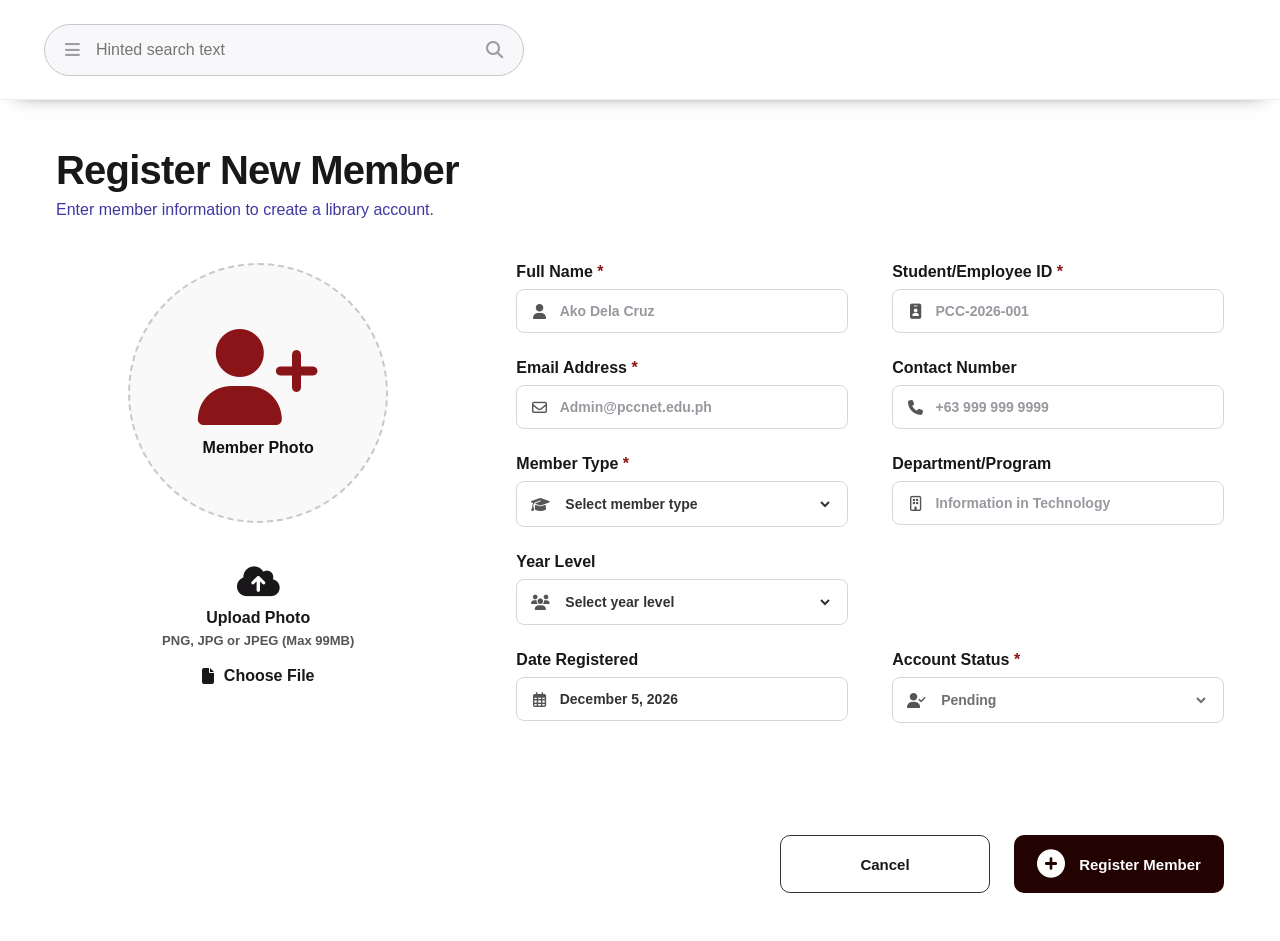
<file: RegisterMember.html>
<!DOCTYPE html>
<html lang="en">
<head>
  <meta charset="UTF-8">
  <meta name="viewport" content="width=device-width, initial-scale=1.0">
  <title>Register New Member | PCC Digital Library</title>
  <link rel="stylesheet" href="https://cdnjs.cloudflare.com/ajax/libs/font-awesome/6.5.2/css/all.min.css">
  <link rel="stylesheet" href="lms.css">
</head>
<body>
  <div id="app">

    <aside id="sidebar">
      <div id="brand">
        <div id="brandLogo">
          <img src="images/logo.png" alt="PCC logo">
        </div>
        <div class="brand-text">
          <strong>PCC</strong>
          <small>DIGITAL LIBRARY</small>
        </div>
      </div>

      <nav id="navigation">
        <a href="home.html" class="nav-link"><i class="fa-solid fa-house"></i><span>Home</span></a>
        <a href="addbooks.html" class="nav-link"><i class="fa-solid fa-book-open"></i><span>Books</span></a>
        <a href="Members.html" class="nav-link active"><i class="fa-solid fa-user-group"></i><span>Members</span></a>
        <a href="Returning.html" class="nav-link"><i class="fa-solid fa-arrow-right-to-bracket fa-flip-horizontal"></i><span>Returning</span></a>
        <a href="Borrowing.html" class="nav-link"><i class="fa-solid fa-book-bookmark"></i><span>Borrowing</span></a>
        <a href="Settings.html" class="nav-link"><i class="fa-solid fa-gear"></i><span>Settings</span></a>
      </nav>

      <div id="sidebarFooter">
        <i class="fa-solid fa-book-open"></i>
        <p>Better Readers,<br>Build a Brighter<br>Future™</p>
      </div>
    </aside>

    <main id="main">
      <header id="topbar">
        <label id="searchBox" for="searchInput">
          <i class="fa-solid fa-bars"></i>
          <input id="searchInput" type="search" placeholder="Hinted search text">
          <i class="fa-solid fa-magnifying-glass"></i>
        </label>

        <div id="topActions">
          <button id="notification" type="button" aria-label="Notifications">
            <i class="fa-regular fa-bell"></i>
            <span class="notif-dot"></span>
          </button>
          <button id="profileBtn" type="button">
            <span id="adminAvatar"><i class="fa-solid fa-user"></i></span>
            <span class="profile-label">Profile</span>
            <i class="fa-solid fa-chevron-down"></i>
          </button>
        </div>
      </header>

      <div id="content">
        <div class="heading-registermember">
          <h1>Register New Member</h1>
          <p>Enter member information to create a library account.</p>
        </div>

        <form class="form-registermember" novalidate>
          <div class="photo-section-registermember">
            <div class="photo-zone-registermember" tabindex="0" role="button" aria-label="Upload member photo">
              <img class="preview-registermember" alt="Member photo preview" hidden>
              <div class="photo-content-registermember">
                <i class="fa-solid fa-user-plus photo-icon-registermember"></i>
                <strong>Member Photo</strong>
              </div>
            </div>

            <div class="upload-info-registermember">
              <i class="fa-solid fa-cloud-arrow-up"></i>
              <strong>Upload Photo</strong>
              <small>PNG, JPG or JPEG (Max 99MB)</small>
            </div>

            <input class="file-input-registermember" type="file" accept="image/png,image/jpeg" hidden>
            <button class="choose-file-registermember" type="button"><i class="fa-solid fa-file"></i>Choose File</button>
            <span class="file-name-registermember"></span>
          </div>

          <div class="fields-registermember">
            <div class="field-registermember">
              <label for="fullname-registermember">Full Name <em>*</em></label>
              <div class="input-wrap-registermember">
                <i class="fa-solid fa-user"></i>
                <input id="fullname-registermember" name="fullname" type="text" placeholder="Ako Dela Cruz" required>
              </div>
            </div>

            <div class="field-registermember">
              <label for="idnumber-registermember">Student/Employee ID <em>*</em></label>
              <div class="input-wrap-registermember">
                <i class="fa-solid fa-id-badge"></i>
                <input id="idnumber-registermember" name="idnumber" type="text" placeholder="PCC-2026-001" required>
              </div>
            </div>

            <div class="field-registermember">
              <label for="email-registermember">Email Address <em>*</em></label>
              <div class="input-wrap-registermember">
                <i class="fa-regular fa-envelope"></i>
                <input id="email-registermember" name="email" type="email" placeholder="Admin@pccnet.edu.ph" required>
              </div>
            </div>

            <div class="field-registermember">
              <label for="contact-registermember">Contact Number</label>
              <div class="input-wrap-registermember">
                <i class="fa-solid fa-phone"></i>
                <input id="contact-registermember" name="contact" type="tel" placeholder="+63 999 999 9999">
              </div>
            </div>

            <div class="field-registermember">
              <label for="type-registermember">Member Type <em>*</em></label>
              <div class="input-wrap-registermember">
                <i class="fa-solid fa-graduation-cap"></i>
                <select id="type-registermember" name="type" required>
                  <option value="" disabled selected>Select member type</option>
                  <option>Student</option>
                  <option>Faculty</option>
                  <option>Staff</option>
                </select>
              </div>
            </div>

            <div class="field-registermember">
              <label for="department-registermember">Department/Program</label>
              <div class="input-wrap-registermember">
                <i class="fa-regular fa-building"></i>
                <input id="department-registermember" name="department" type="text" placeholder="Information in Technology">
              </div>
            </div>

            <div class="field-registermember">
              <label for="year-registermember">Year Level</label>
              <div class="input-wrap-registermember">
                <i class="fa-solid fa-users"></i>
                <select id="year-registermember" name="year">
                  <option value="" disabled selected>Select year level</option>
                  <option>1st Year</option>
                  <option>2nd Year</option>
                  <option>3rd Year</option>
                  <option>4th Year</option>
                </select>
              </div>
            </div>

            <div class="field-registermember"></div>

            <div class="field-registermember">
              <label for="date-registermember">Date Registered</label>
              <div class="input-wrap-registermember">
                <i class="fa-regular fa-calendar-days"></i>
                <input id="date-registermember" name="date" type="text" readonly>
              </div>
            </div>

            <div class="field-registermember">
              <label for="status-registermember">Account Status <em>*</em></label>
              <div class="input-wrap-registermember">
                <i class="fa-solid fa-user-check"></i>
                <select id="status-registermember" name="status" required>
                  <option>Active</option>
                  <option>Inactive</option>
                </select>
              </div>
            </div>
          </div>

          <p class="message-registermember" role="status"></p>

          <div class="actions-registermember">
            <a href="home.html" class="cancel-registermember">Cancel</a>
            <button type="submit" class="submit-registermember"><i class="fa-solid fa-circle-plus"></i>Register Member</button>
          </div>
        </form>
      </div>
    </main>
  </div>

  <script src="lms.js"></script>
</body>
</html>
</file>
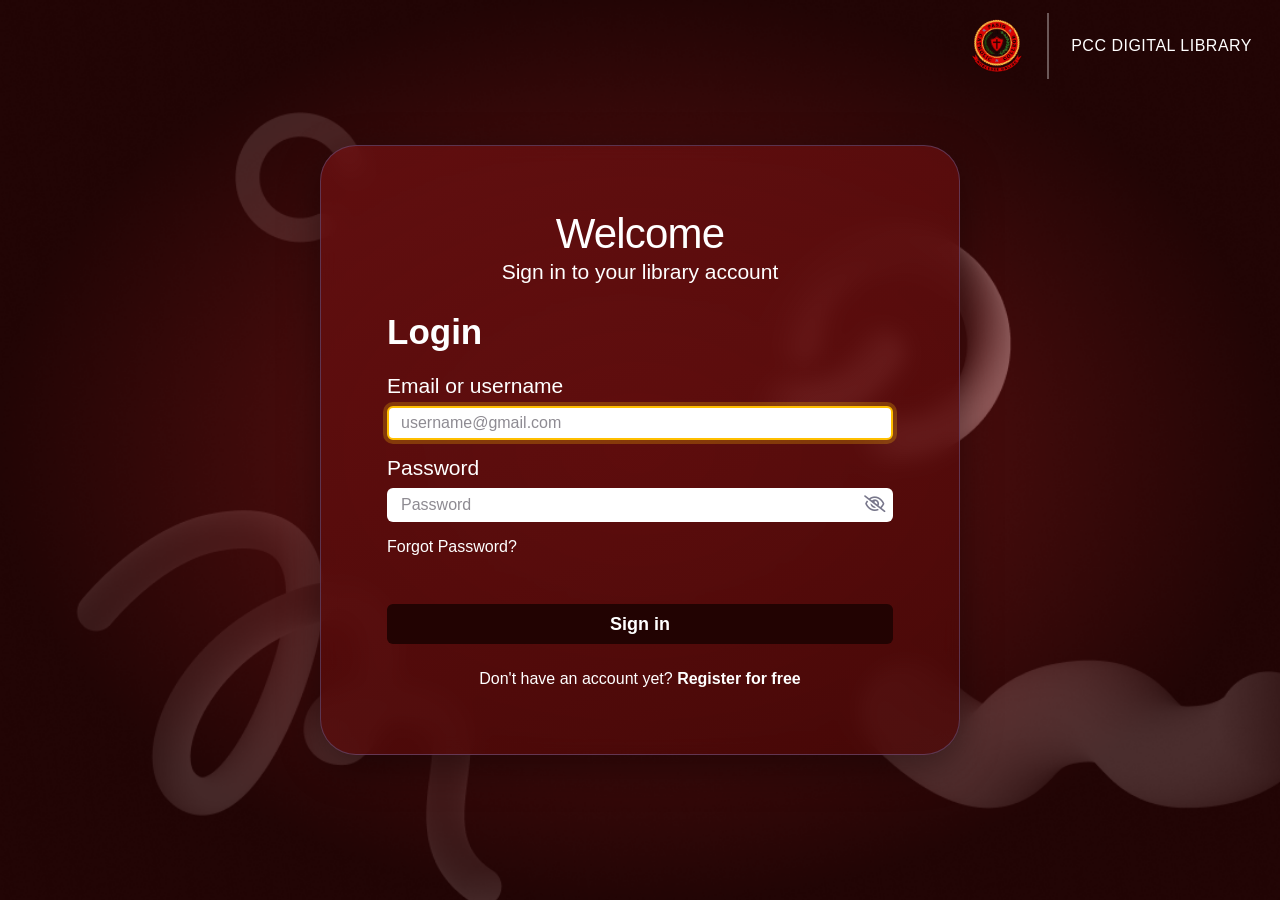
<file: Returning.html>
<!DOCTYPE html>
<html lang="en">
<head>
  <meta charset="UTF-8">
  <meta name="viewport" content="width=device-width, initial-scale=1">
  <title>Returning Books | PCC Digital Library</title>
  <link rel="stylesheet" href="https://cdnjs.cloudflare.com/ajax/libs/font-awesome/6.5.2/css/all.min.css">
  <link rel="stylesheet" href="lms.css">
</head>
<body>
  <div id="app">
    <aside id="sidebar">
      <div id="brand">
        <div id="brandLogo"><img src="images/logo.png" alt="PCC logo"></div>
        <div class="brand-text">
          <strong>PCC</strong>
          <small>DIGITAL LIBRARY</small>
        </div>
      </div>

      <nav id="navigation">
        <a class="nav-link" href="home.html"><i class="fa-solid fa-house"></i><span>Home</span></a>
        <a class="nav-link" href="AddBooks.html"><i class="fa-solid fa-book-open"></i><span>Books</span></a>
        <a class="nav-link" href="Members.html"><i class="fa-solid fa-user-group"></i><span>Members</span></a>
        <a class="nav-link active" href="Returning.html"><i class="fa-solid fa-arrow-right-to-bracket fa-flip-horizontal"></i><span>Returning</span></a>
        <a class="nav-link" href="Borrowing.html"><i class="fa-solid fa-book-bookmark"></i><span>Borrowing</span></a>
        <a class="nav-link" href="Settings.html"><i class="fa-solid fa-gear"></i><span>Settings</span></a>
      </nav>

      <div id="sidebarFooter">
        <i class="fa-solid fa-book-open"></i>
        <p>Better Readers,<br>Build a Brighter<br>Future™</p>
      </div>
    </aside>

    <main id="main">
      <header id="topbar">
        <label id="searchBox" for="searchInput">
          <i class="fa-solid fa-bars"></i>
          <input id="searchInput" type="search" placeholder="Hinted search text">
          <i class="fa-solid fa-magnifying-glass"></i>
        </label>

        <div id="topActions">
          <button id="notification" type="button" aria-label="Notifications">
            <i class="fa-regular fa-bell"></i>
            <span class="notif-dot"></span>
          </button>
          <button id="profileBtn" type="button">
            <span id="adminAvatar"><i class="fa-solid fa-user"></i></span>
            <span class="profile-label">Profile</span>
            <i class="fa-solid fa-chevron-down"></i>
          </button>
        </div>
      </header>

      <div id="content">
        <section class="header-returning">
          <div class="heading-returning">
            <h1>Returning Books</h1>
            <p>View and manage books that have been returned !</p>

            <div class="banner-returning" role="status">
              <i class="fa-solid fa-circle-check"></i>
              <div>
                <strong>Book Returned Successfully!</strong>
                <span>The book has been returned and the member's record has been updated.</span>
              </div>
            </div>
          </div>

          <div class="side-returning">
            <div class="art-returning"><i class="fa-solid fa-book"></i></div>
            <button class="refresh-returning" type="button">
              <i class="fa-solid fa-rotate"></i>
              <span>Refresh</span>
            </button>
          </div>
        </section>

        <section class="filters-returning">
          <label class="date-returning">
            <i class="fa-solid fa-calendar-days"></i>
            <input type="date" id="dateFrom-returning" value="2026-09-01" aria-label="From date">
          </label>
          <span class="dash-returning">-</span>
          <label class="date-returning">
            <input type="date" id="dateTo-returning" value="2026-09-30" aria-label="To date">
            <i class="fa-solid fa-calendar-days"></i>
          </label>

          <div class="select-returning">
            <i class="fa-solid fa-user"></i>
            <select id="memberFilter-returning" aria-label="Filter by member">
              <option value="">All Members</option>
              <option>Madird</option>
              <option>Palomar</option>
              <option>Malupiton</option>
              <option>antetokounmpo</option>
              <option>Uncle Dags</option>
              <option>Lebron</option>
            </select>
          </div>

          <div class="select-returning">
            <i class="fa-solid fa-book"></i>
            <select id="bookFilter-returning" aria-label="Filter by book">
              <option value="">All Books</option>
              <option>Whidbey</option>
              <option>Illuminae</option>
              <option>The Great Gatsby</option>
              <option>Becoming</option>
              <option>A Far-Flung Life</option>
              <option>The lightning thief</option>
            </select>
          </div>
        </section>

        <section class="directory-returning">
          <table class="table-returning">
            <thead>
              <tr>
                <th>ID</th>
                <th>Book Cover</th>
                <th>Title</th>
                <th>Member</th>
                <th>Returned Date</th>
                <th>Due Date</th>
                <th>Status</th>
                <th>Actions</th>
              </tr>
            </thead>
            <tbody>
              <tr data-date="2026-09-06">
                <td><strong class="id-returning">RT-001</strong></td>
                <td><div class="cover cover-one"><i class="fa-solid fa-book"></i></div></td>
                <td><strong class="title-returning">Whidbey</strong></td>
                <td>Madird</td>
                <td>September 6, 2026</td>
                <td>September 6, 2026</td>
                <td><span class="status-returning">Returned</span></td>
                <td><button class="view-returning" type="button"><i class="fa-solid fa-eye"></i> View</button></td>
              </tr>
              <tr data-date="2026-09-06">
                <td><strong class="id-returning">RT-002</strong></td>
                <td><div class="cover cover-two"><i class="fa-solid fa-book"></i></div></td>
                <td><strong class="title-returning">Illuminae</strong></td>
                <td>Palomar</td>
                <td>September 6, 2026</td>
                <td>September 6, 2026</td>
                <td><span class="status-returning">Returned</span></td>
                <td><button class="view-returning" type="button"><i class="fa-solid fa-eye"></i> View</button></td>
              </tr>
              <tr data-date="2026-09-06">
                <td><strong class="id-returning">RT-003</strong></td>
                <td><div class="cover cover-three"><i class="fa-solid fa-book"></i></div></td>
                <td><strong class="title-returning">The Great Gatsby</strong></td>
                <td>Malupiton</td>
                <td>September 6, 2026</td>
                <td>September 6, 2026</td>
                <td><span class="status-returning">Returned</span></td>
                <td><button class="view-returning" type="button"><i class="fa-solid fa-eye"></i> View</button></td>
              </tr>
              <tr data-date="2026-09-06">
                <td><strong class="id-returning">RT-004</strong></td>
                <td><div class="cover cover-four"><i class="fa-solid fa-book"></i></div></td>
                <td><strong class="title-returning">Becoming</strong></td>
                <td>antetokounmpo</td>
                <td>September 6, 2026</td>
                <td>September 6, 2026</td>
                <td><span class="status-returning">Returned</span></td>
                <td><button class="view-returning" type="button"><i class="fa-solid fa-eye"></i> View</button></td>
              </tr>
              <tr data-date="2026-09-06">
                <td><strong class="id-returning">RT-005</strong></td>
                <td><div class="cover cover-five"><i class="fa-solid fa-book"></i></div></td>
                <td><strong class="title-returning">A Far-Flung Life</strong></td>
                <td>Uncle Dags</td>
                <td>September 6, 2026</td>
                <td>September 6, 2026</td>
                <td><span class="status-returning">Returned</span></td>
                <td><button class="view-returning" type="button"><i class="fa-solid fa-eye"></i> View</button></td>
              </tr>
              <tr data-date="2026-09-06">
                <td><strong class="id-returning">RT-006</strong></td>
                <td><div class="cover cover-five"><i class="fa-solid fa-book"></i></div></td>
                <td><strong class="title-returning">The lightning thief</strong></td>
                <td>Lebron</td>
                <td>September 6, 2026</td>
                <td>September 6, 2026</td>
                <td><span class="status-returning">Returned</span></td>
                <td><button class="view-returning" type="button"><i class="fa-solid fa-eye"></i> View</button></td>
              </tr>
            </tbody>
          </table>
          <p class="empty-returning" hidden>No returned books match your filters.</p>
        </section>

        <footer class="footer-returning">
          <span class="count-returning">Showing 1 - 6 of 44 books</span>
          <div class="pagination-returning">
            <button class="page-returning prev-returning" type="button" aria-label="Previous page">&lt;</button>
            <button class="page-returning current-returning" type="button">1</button>
            <button class="page-returning" type="button">2</button>
            <button class="page-returning" type="button">3</button>
            <button class="page-returning" type="button">4</button>
            <button class="page-returning" type="button">5</button>
            <button class="page-returning next-returning" type="button" aria-label="Next page">&gt;</button>
          </div>
        </footer>
      </div>
    </main>
  </div>

  <script src="lms.js"></script>
</body>
</html>
</file>
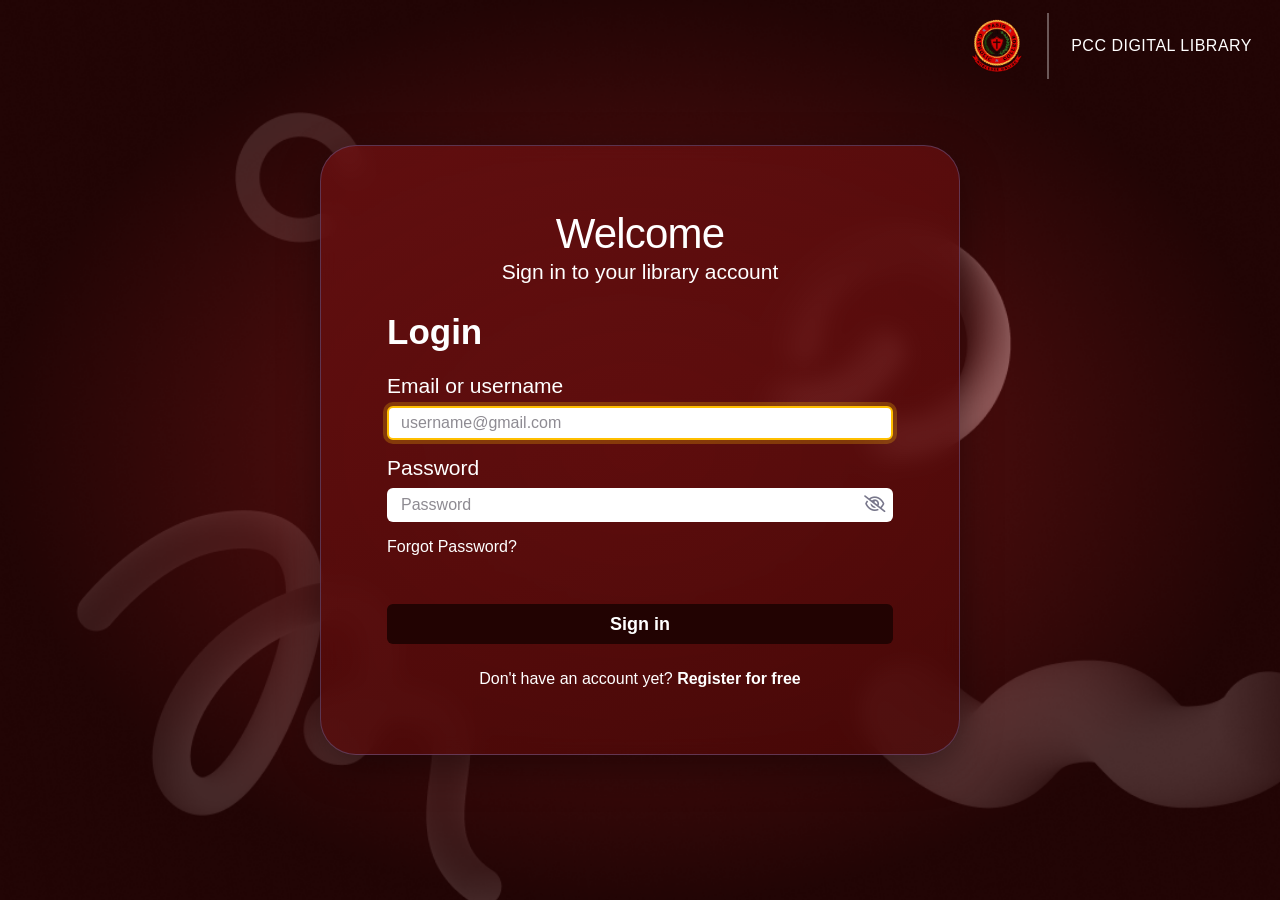
<file: Settings.html>
<!DOCTYPE html>
<html lang="en">
<head>
  <meta charset="UTF-8">
  <meta name="viewport" content="width=device-width, initial-scale=1.0">
  <title>Settings | PCC Digital Library</title>
  <link rel="stylesheet" href="https://cdnjs.cloudflare.com/ajax/libs/font-awesome/6.5.2/css/all.min.css">
  <link rel="stylesheet" href="lms.css">
</head>
<body>
  <div id="app">

    <aside id="sidebar">
      <div id="brand">
        <div id="brandLogo">
          <img src="images/logo.png" alt="PCC logo">
        </div>
        <div class="brand-text">
          <strong>PCC</strong>
          <small>DIGITAL LIBRARY</small>
        </div>
      </div>

      <nav id="navigation">
        <a href="home.html" class="nav-link"><i class="fa-solid fa-house"></i><span>Home</span></a>
        <a href="addbooks.html" class="nav-link"><i class="fa-solid fa-book-open"></i><span>Books</span></a>
        <a href="Members.html" class="nav-link"><i class="fa-solid fa-user-group"></i><span>Members</span></a>
        <a href="Returning.html" class="nav-link"><i class="fa-solid fa-arrow-right-to-bracket fa-flip-horizontal"></i><span>Returning</span></a>
        <a href="Borrowing.html" class="nav-link"><i class="fa-solid fa-book-bookmark"></i><span>Borrowing</span></a>
        <a href="Settings.html" class="nav-link active"><i class="fa-solid fa-gear"></i><span>Settings</span></a>
      </nav>

      <div id="sidebarFooter">
        <i class="fa-solid fa-book-open"></i>
        <p>Better Readers,<br>Build a Brighter<br>Future™</p>
      </div>
    </aside>

    <main id="main">
      <header id="topbar">
        <label id="searchBox" for="searchInput">
          <i class="fa-solid fa-bars"></i>
          <input id="searchInput" type="search" placeholder="Hinted search text">
          <i class="fa-solid fa-magnifying-glass"></i>
        </label>

        <div id="topActions">
          <button id="notification" type="button" aria-label="Notifications">
            <i class="fa-regular fa-bell"></i>
            <span class="notif-dot"></span>
          </button>
          <button id="profileBtn" type="button">
            <span id="adminAvatar"><i class="fa-solid fa-user"></i></span>
            <span class="profile-label">Profile</span>
            <i class="fa-solid fa-chevron-down"></i>
          </button>
        </div>
      </header>

      <div id="content">
        <div class="heading-settings">
          <h1>Settings</h1>
          <p>Manage your system preferences and account settings.</p>
        </div>

        <div class="layout-settings">
          <nav class="tabs-settings" aria-label="Settings sections">
            <button type="button" class="tab-settings current-settings" data-title="General Settings"><i class="fa-solid fa-gear"></i><span>General</span></button>
            <button type="button" class="tab-settings" data-title="Library Information"><i class="fa-solid fa-book"></i><span>Library Information</span></button>
            <button type="button" class="tab-settings" data-title="User Management"><i class="fa-solid fa-user-group"></i><span>User Management</span></button>
            <button type="button" class="tab-settings" data-title="Notification Settings"><i class="fa-solid fa-bell"></i><span>Notification Settings</span></button>
            <button type="button" class="tab-settings" data-title="Appearance"><i class="fa-solid fa-palette"></i><span>Appearance</span></button>
            <button type="button" class="tab-settings" data-title="Security"><i class="fa-solid fa-shield-halved"></i><span>Security</span></button>
          </nav>

          <section class="panel-settings">
            <h2 class="title-settings">General Settings</h2>

            <form class="form-settings" novalidate>
              <div class="field-settings">
                <label for="systemName-settings">System Name</label>
                <input id="systemName-settings" type="text" value="PCC Digital Library" required>
              </div>
              <div class="field-settings">
                <label for="language-settings">Language</label>
                <select id="language-settings">
                  <option>English</option>
                  <option>Filipino</option>
                </select>
              </div>
              <div class="field-settings">
                <label for="timeZone-settings">Time Zone</label>
                <select id="timeZone-settings">
                  <option>(GMT + 12:00) Philippines Standard Time</option>
                  <option>(GMT + 09:00) Japan Standard Time</option>
                  <option>(GMT + 00:00) Coordinated Universal Time</option>
                </select>
              </div>
              <div class="field-settings">
                <label for="dateFormat-settings">Date Format</label>
                <select id="dateFormat-settings">
                  <option>MM/DD/YY</option>
                  <option>DD/MM/YY</option>
                  <option>YY/MM/DD</option>
                </select>
              </div>
              <div class="field-settings">
                <label for="logout-settings">Auto Log Out (Minutes)</label>
                <input id="logout-settings" type="number" min="5" max="120" value="30" required>
              </div>

              <p class="message-settings" role="status"></p>

              <div class="actions-settings">
                <button type="submit" class="save-settings"><i class="fa-solid fa-floppy-disk"></i>Save Changes</button>
              </div>
            </form>

            <div class="empty-settings" hidden>
              <p>These settings are not available yet.</p>
            </div>
          </section>
        </div>

        <div class="lower-settings">
          <section class="info-settings">
            <h2><i class="fa-solid fa-circle-exclamation"></i>System Information</h2>
            <dl>
              <dt>Version</dt>
              <dd>v1.0.0</dd>
              <dt>Last Updated</dt>
              <dd>September 6, 2026</dd>
              <dt>Developer</dt>
              <dd>Jasmine, and Chris</dd>
            </dl>
          </section>

          <div class="art-settings"><i class="fa-solid fa-book"></i></div>

          <section class="quick-settings">
            <h2><i class="fa-solid fa-bolt"></i>Quick Actions</h2>
            <div class="grid-settings">
              <button type="button" class="action-settings" data-message="Backup started. Your data is being saved."><i class="fa-solid fa-server"></i><span><strong>Backup Now</strong><small>Save your data</small></span></button>
              <button type="button" class="action-settings" data-message="Restore ready. Choose a backup to recover your data."><i class="fa-solid fa-file-import"></i><span><strong>Restore data</strong><small>Recover from backup</small></span></button>
              <button type="button" class="action-settings" data-message="Cache cleared."><i class="fa-solid fa-trash"></i><span><strong>Clear Cache</strong><small>Free up space</small></span></button>
              <button type="button" class="action-settings" data-message="You are using the latest version (v1.0.0)."><i class="fa-solid fa-rotate"></i><span><strong>Check updates</strong><small>Get the latest version</small></span></button>
            </div>
            <p class="notice-settings" role="status"></p>
          </section>
        </div>
      </div>
    </main>
  </div>

  <script src="lms.js"></script>
</body>
</html>
</file>
<file: lms.css>
:root {
  --maroon-dark: #220302;
  --maroon: #4b0807;
  --maroon-deep: #360504;
  --maroon-active: #760d0e;
  --maroon-accent: #8d1115;
  --gold: #ffbf00;
  --cyan: #10b9ee;
  --text: #191719;
  --muted: #77768a;
  --green: #347b4b;
  --yellow: #ffda17;
  --purple: #a84cff;
  --link: #4137a1;
}

* {
  box-sizing: border-box;
}

body {
  margin: 0;
  min-width: 1100px;
  font-family: Arial, Helvetica, sans-serif;
  color: var(--text);
  background: #f3f3f4;
}

button {
  font-family: inherit;
}

#app {
  display: flex;
  min-height: 100vh;
  max-width: 1920px;
  margin: 0 auto;
  background: #fff;
  box-shadow: 0 0 24px #00000012;
}

#sidebar {
  position: sticky;
  top: 0;
  align-self: flex-start;
  width: 270px;
  flex: 0 0 270px;
  height: 100vh;
  overflow-y: auto;
  display: flex;
  flex-direction: column;
  color: #fff;
  background: linear-gradient(160deg, var(--maroon-deep) 0%, var(--maroon) 45%, var(--maroon-dark) 100%);
}

#brand {
  display: flex;
  align-items: center;
  gap: 14px;
  min-height: 120px;
  padding: 24px 24px;
  border-bottom: 1px solid #ffffff14;
}

#brandLogo {
  position: relative;
  width: 68px;
  height: 68px;
}

#brandLogo img {
  position: absolute;
  inset: 0;
  width: 100%;
  height: 100%;
  object-fit: contain;
  background: transparent;
}

.brand-text strong {
  display: block;
  font-size: 32px;
  line-height: 1.1;
  letter-spacing: .5px;
}

.brand-text small {
  display: block;
  margin-top: 3px;
  font-size: 15px;
  letter-spacing: .6px;
}

#navigation {
  padding: 16px 0;
}

.nav-link {
  min-height: 72px;
  display: flex;
  align-items: center;
  gap: 20px;
  padding: 0 28px;
  color: #f8eeee;
  text-decoration: none;
  font-size: 16px;
  border-bottom: 1px solid #ffffff0b;
  transition: background .15s ease;
}

.nav-link:hover {
  background: #ffffff10;
}

.nav-link:focus-visible {
  outline: 2px solid var(--cyan);
  outline-offset: -2px;
}

.nav-link i {
  width: 36px;
  text-align: center;
  font-size: 28px;
}

.nav-link.active {
  background: var(--maroon-active);
  box-shadow: inset 5px 0 var(--cyan);
  font-weight: 700;
}

#sidebarFooter {
  margin-top: auto;
  min-height: 140px;
  border-top: 3px solid #ffffffb0;
  padding: 30px 28px;
  display: flex;
  gap: 16px;
  align-items: flex-start;
  font-size: 14px;
  line-height: 1.6;
}

#sidebarFooter i {
  font-size: 32px;
}

#sidebarFooter p {
  margin: 0;
}

#main {
  min-width: 0;
  flex: 1;
  background: #fff;
}

#topbar {
  height: 100px;
  border-bottom: 1px solid #eeeeef;
  display: flex;
  align-items: center;
  justify-content: space-between;
  padding: 0 44px;
  gap: 24px;
}

#searchBox {
  width: min(480px, 45%);
  height: 52px;
  border: 1px solid #c9c6cc;
  border-radius: 28px;
  background: #f8f7f9;
  display: flex;
  align-items: center;
  gap: 14px;
  padding: 0 20px;
  font-size: 17px;
  color: #a09ca5;
}

#searchInput {
  width: 100%;
  min-width: 0;
  border: 0;
  outline: 0;
  background: transparent;
  color: #333;
  font-size: 16px;
}

#topActions {
  display: flex;
  align-items: center;
  gap: 28px;
}

#notification {
  position: relative;
  border: 0;
  background: transparent;
  cursor: pointer;
  color: #000;
  font-size: 30px;
}

.notif-dot {
  position: absolute;
  top: -2px;
  right: -2px;
  width: 12px;
  height: 12px;
  border-radius: 50%;
  background: #ff3b30;
}

#profileBtn {
  display: flex;
  align-items: center;
  gap: 14px;
  border: 0;
  background: transparent;
  cursor: pointer;
  font-size: 15px;
  color: var(--text);
}

#adminAvatar {
  width: 52px;
  height: 52px;
  border: 4px solid var(--maroon-accent);
  border-radius: 50%;
  color: var(--maroon-accent);
  display: grid;
  place-items: center;
  font-size: 22px;
}

#content {
  padding: 48px 56px;
}

#welcome {
  display: flex;
  align-items: flex-start;
  justify-content: space-between;
  gap: 32px;
  margin-bottom: 36px;
}

#welcome h1 {
  font-size: 40px;
  margin: 0 0 8px;
}

#welcome p {
  color: #4137a1;
  font-size: 16px;
  line-height: 1.5;
  margin: 0;
}

#quickArea {
  display: flex;
  align-items: center;
  gap: 48px;
}

#booksArt {
  font-size: 84px;
  line-height: 1.1;
  color: #c0392b;
}

#quickTitle {
  font-size: 16px;
  display: block;
  margin-bottom: 18px;
}

#quickActions {
  display: flex;
  gap: 44px;
}

.quick-action {
  min-width: 110px;
  border: 0;
  background: transparent;
  cursor: pointer;
  text-align: center;
  font-size: 15px;
  font-weight: 700;
  color: var(--text);
}

.quick-action i {
  display: block;
  color: #941d19;
  font-size: 40px;
  margin-bottom: 10px;
}

.quick-action:hover i {
  color: var(--maroon-active);
}

#stats {
  display: grid;
  grid-template-columns: repeat(4, minmax(0, 1fr));
  gap: 28px;
  margin: 20px 0 52px;
}

.stat {
  text-align: center;
  min-width: 0;
}

.stat-icon {
  width: 80px;
  height: 80px;
  margin: 0 auto 12px;
  border-radius: 50%;
  color: #fff;
  display: grid;
  place-items: center;
  font-size: 32px;
}

.stat:nth-child(1) .stat-icon {
  background: #8a1518;
}

.stat:nth-child(2) .stat-icon {
  background: var(--green);
}

.stat:nth-child(3) .stat-icon {
  background: var(--yellow);
}

.stat:nth-child(4) .stat-icon {
  background: var(--purple);
}

.stat-label {
  font-size: 16px;
  font-weight: 700;
  color: #73717a;
  margin-bottom: 6px;
}

.stat strong {
  display: block;
  font-size: 38px;
  margin-bottom: 4px;
}

.stat small {
  display: block;
  font-size: 13px;
  color: #777;
}

#lowerGrid {
  display: grid;
  grid-template-columns: minmax(0, 1.3fr) minmax(320px, .8fr);
  gap: 56px;
}

.section-heading {
  display: flex;
  align-items: center;
  justify-content: space-between;
  font-size: 18px;
  margin: 0 0 18px;
}

.view-all {
  color: #0b0b8f;
  font-size: 13px;
  font-weight: 700;
  text-decoration: none;
}

.view-all:hover {
  text-decoration: underline;
}

#bookTable {
  width: 100%;
  border-collapse: collapse;
  table-layout: fixed;
}

#bookTable th {
  text-align: left;
  font-size: 13px;
  color: #777780;
  font-weight: 500;
  padding: 0 12px 14px;
  border-bottom: 1px solid #f0eef0;
}

#bookTable td {
  padding: 12px;
  border-bottom: 1px solid #f5f4f5;
  vertical-align: middle;
  font-size: 13px;
  color: #777780;
  overflow-wrap: anywhere;
}

#bookTable tbody tr:hover {
  background: #faf9fa;
}

.book-title {
  color: #111;
  font-weight: 700;
}

.cover {
  width: 44px;
  height: 62px;
  border-radius: 4px;
  display: grid;
  place-items: center;
  color: #fff;
  font-size: 18px;
  box-shadow: 1px 3px 6px #0003;
}

.cover-one {
  background: linear-gradient(150deg, #152b1c, #9e8a52);
}

.cover-two {
  background: linear-gradient(150deg, #f9e2ce, #d94c32);
}

.cover-three {
  background: linear-gradient(150deg, #183e79, #4687c7);
}

.cover-four {
  background: linear-gradient(150deg, #8bc5d5, #e7d3b8);
}

.cover-five {
  background: linear-gradient(150deg, #0e6176, #3db5b2);
}

.available {
  color: #38814e;
}

.checked-out {
  color: #e1ae00;
}

#activities {
  display: flex;
  flex-direction: column;
  gap: 22px;
}

.activity {
  display: grid;
  grid-template-columns: 60px minmax(0, 1fr) auto;
  gap: 18px;
  align-items: center;
}

.activity-icon {
  width: 58px;
  height: 58px;
  border-radius: 50%;
  color: #fff;
  display: grid;
  place-items: center;
  font-size: 24px;
}

.activity-icon.green {
  background: var(--green);
}

.activity-icon.blue {
  background: #8ed4f5;
}

.activity-icon.yellow {
  background: var(--yellow);
}

.activity-icon.orange {
  background: #ff4a1f;
}

.activity strong {
  display: block;
  font-size: 14px;
  margin-bottom: 4px;
}

.activity small {
  display: block;
  font-size: 13px;
  color: #85828a;
}

.activity time {
  font-size: 13px;
  color: #8b8890;
  white-space: nowrap;
}

/*Login*/
body.page-login {
  position: relative;
  min-height: 100vh;
  display: grid;
  place-items: center;
  overflow: hidden;
  color: #fff;
  background:
    url("images/red-bg.png") center / cover no-repeat,
    radial-gradient(ellipse at 50% 55%, #6b1011 0%, #3a0706 38%, #220302 75%),
    #220302;
}

.brand-login {
  position: absolute;
  top: 12px;
  right: 28px;
  z-index: 2;
  display: flex;
  align-items: center;
  gap: 22px;
  height: 68px;
}

.brand-login img {
  width: 56px;
  height: 56px;
  object-fit: contain;
}

.divider-login {
  width: 2px;
  height: 66px;
  background: #ffffff55;
}

.brand-login strong {
  font-size: 16px;
  font-weight: 400;
  letter-spacing: .5px;
}

.shapes-login {
  position: absolute;
  inset: 0;
  pointer-events: none;
}

.shape-login {
  position: absolute;
  display: block;
  background: transparent;
}

.arc-login {
  top: 9%;
  left: 19%;
  width: 110px;
  height: 110px;
  border: 20px solid #ffffff2e;
  border-right-color: transparent;
  border-radius: 50%;
  transform: rotate(40deg);
}

.ring-login {
  top: 25%;
  right: 17%;
  width: 190px;
  height: 190px;
  border: 38px solid #ffffff2e;
  border-left-color: transparent;
  border-radius: 50%;
  transform: rotate(-20deg);
}

.loop-login {
  bottom: -4%;
  left: 12%;
  width: 190px;
  height: 330px;
  border: 30px solid #ffffff22;
  border-bottom-color: transparent;
  border-radius: 50% 50% 46% 54%;
  transform: rotate(18deg);
}

.wave-login {
  bottom: 2%;
  right: -2%;
  width: 400px;
  height: 170px;
  border-radius: 60% 40% 55% 45% / 60% 55% 45% 40%;
  background: #ffffff1f;
}

.card-login {
  position: relative;
  z-index: 1;
  width: 640px;
  padding: 64px 0 66px;
  border: 1.5px solid #6a5a8f88;
  border-radius: 36px;
  background: linear-gradient(160deg, #6b1011cc, #4b0807cc);
  backdrop-filter: blur(10px);
  box-shadow: 0 12px 40px #00000066;
}

.intro-login {
  text-align: center;
}

.intro-login h1 {
  margin: 0;
  font-size: 42px;
  font-weight: 400;
}

.intro-login p {
  margin: 2px 0 0;
  font-size: 21px;
}

.form-login {
  padding: 28px 66px 0;
}

.form-login h2 {
  margin: 0 0 22px;
  font-size: 35px;
}

.field-login {
  margin-bottom: 16px;
}

.field-login label {
  display: block;
  margin-bottom: 8px;
  font-size: 21px;
}

.field-login input {
  width: 100%;
  height: 34px;
  border: 2px solid transparent;
  border-radius: 6px;
  background: #fff;
  padding: 0 12px;
  font-family: inherit;
  font-size: 16px;
  color: #333;
}

.field-login input::placeholder {
  color: #8e8b92;
}

.field-login input:focus {
  outline: none;
  border-color: var(--gold);
}

.field-login input.invalid-login {
  border-color: #ff6b5e;
}

.password-wrap-login {
  position: relative;
}

.password-wrap-login input {
  padding-right: 38px;
}

.toggle-login {
  position: absolute;
  top: 0;
  right: 0;
  width: 38px;
  height: 34px;
  border: 0;
  background: transparent;
  color: #77768a;
  font-size: 17px;
  cursor: pointer;
}

.toggle-login:focus-visible {
  outline: 2px solid var(--cyan);
  outline-offset: -2px;
  border-radius: 6px;
}

.forgot-login {
  display: inline-block;
  font-size: 16px;
  color: #fff;
  text-decoration: none;
}

.forgot-login:hover {
  text-decoration: underline;
}

.forgot-login:focus-visible,
.register-login a:focus-visible {
  outline: 2px solid var(--cyan);
  outline-offset: 2px;
}

.message-login {
  min-height: 32px;
  margin: 10px 0 6px;
  font-size: 11px;
  font-weight: 700;
  line-height: 1.4;
  color: #ffd9d6;
}

.message-login.error-login {
  color: #ffb4ad;
}

.message-login.success-login {
  color: #b9efc8;
}

.submit-login {
  width: 100%;
  height: 40px;
  border: 0;
  border-radius: 6px;
  background: #220302;
  color: #fff;
  font-size: 18px;
  font-weight: 700;
  cursor: pointer;
}

.submit-login:hover {
  background: var(--maroon-active);
}

.submit-login:focus-visible {
  outline: 2px solid var(--gold);
  outline-offset: 2px;
}

.register-login {
  margin: 26px 0 0;
  text-align: center;
  font-size: 16px;
}

.register-login a {
  color: #fff;
  font-weight: 700;
  text-decoration: none;
}

.register-login a:hover {
  text-decoration: underline;
}

/* Add Books */
.heading-addbooks h1 {
  font-size: 40px;
  margin: 0 0 8px;
}
 
.heading-addbooks p {
  color: #4137a1;
  font-size: 16px;
  margin: 0;
}
 
.form-addbooks {
  display: grid;
  grid-template-columns: minmax(280px, 0.8fr) minmax(0, 1.4fr);
  gap: 56px;
  margin-top: 44px;
  align-items: start;
}
 
.cover-section-addbooks {
  display: flex;
  flex-direction: column;
  align-items: center;
  gap: 18px;
}
 
.label-addbooks {
  align-self: flex-start;
  font-size: 16px;
  font-weight: 700;
}
 
.dropzone-addbooks {
  position: relative;
  width: 100%;
  min-height: 340px;
  border: 2px dashed #c9c6cc;
  border-radius: 12px;
  background: #faf9fa;
  display: grid;
  place-items: center;
  overflow: hidden;
  cursor: pointer;
  transition: border-color .15s ease, background .15s ease;
}
 
.dropzone-addbooks:hover,
.dropzone-addbooks:focus-visible,
.dropzone-addbooks.dragover-addbooks {
  border-color: var(--maroon-accent);
  background: #fdf3f3;
  outline: none;
}
 
.dropzone-content-addbooks {
  display: flex;
  flex-direction: column;
  align-items: center;
  gap: 10px;
  padding: 24px;
  text-align: center;
  font-size: 14px;
  line-height: 1.5;
  color: #444;
}
 
.dropzone-content-addbooks strong {
  font-size: 16px;
  color: #111;
}
 
.dropzone-content-addbooks small {
  margin-top: 8px;
  font-size: 13px;
  font-weight: 700;
  color: #555;
}
 
.dropzone-icon-addbooks {
  font-size: 84px;
  color: #8a1518;
  margin-bottom: 10px;
}
 
.preview-addbooks {
  position: absolute;
  inset: 0;
  width: 100%;
  height: 100%;
  object-fit: contain;
  background: #fff;
}
 
.choose-file-addbooks {
  display: flex;
  align-items: center;
  gap: 10px;
  border: 0;
  background: transparent;
  cursor: pointer;
  font-size: 16px;
  font-weight: 700;
  color: var(--text);
}
 
.choose-file-addbooks i {
  font-size: 22px;
}
 
.choose-file-addbooks:hover {
  color: var(--maroon-active);
}
 
.file-name-addbooks {
  font-size: 13px;
  color: #777;
}
 
.fields-addbooks {
  display: grid;
  grid-template-columns: repeat(2, minmax(0, 1fr));
  gap: 26px 44px;
}
 
.field-addbooks {
  display: flex;
  flex-direction: column;
  gap: 8px;
  min-width: 0;
}
 
.field-addbooks label {
  font-size: 16px;
  font-weight: 700;
}
 
.field-addbooks em {
  color: #8a1518;
  font-style: normal;
}
 
.field-addbooks input,
.field-addbooks select,
.field-addbooks textarea {
  width: 100%;
  border: 1px solid #d8d6db;
  border-radius: 8px;
  background: #fff;
  padding: 12px 14px;
  font-family: inherit;
  font-size: 14px;
  font-weight: 600;
  color: #333;
  transition: border-color .15s ease, box-shadow .15s ease;
}
 
.field-addbooks textarea {
  resize: vertical;
  line-height: 1.5;
}
 
.field-addbooks input::placeholder,
.field-addbooks textarea::placeholder {
  color: #9a979f;
  font-weight: 600;
}
 
.field-addbooks input:focus,
.field-addbooks select:focus,
.field-addbooks textarea:focus {
  outline: none;
  border-color: var(--maroon-accent);
  box-shadow: 0 0 0 3px #8d111522;
}
 
.field-addbooks .invalid-addbooks {
  border-color: #d92d20;
}
 
.message-addbooks {
  grid-column: 1 / -1;
  margin: 0;
  min-height: 20px;
  font-size: 14px;
  font-weight: 700;
  text-align: right;
}
 
.message-addbooks.error-addbooks {
  color: #d92d20;
}
 
.message-addbooks.success-addbooks {
  color: var(--green);
}
 
.actions-addbooks {
  grid-column: 1 / -1;
  display: flex;
  justify-content: flex-end;
  gap: 24px;
  margin-top: -20px;
}
 
.cancel-addbooks,
.submit-addbooks {
  min-width: 210px;
  height: 58px;
  border-radius: 10px;
  display: flex;
  align-items: center;
  justify-content: center;
  gap: 14px;
  font-size: 15px;
  font-weight: 700;
  text-decoration: none;
  cursor: pointer;
}
 
.cancel-addbooks {
  border: 1px solid #333;
  background: #fff;
  color: var(--text);
}
 
.cancel-addbooks:hover {
  background: #f5f4f5;
}
 
.submit-addbooks {
  border: 0;
  background: #220302;
  color: #fff;
}
 
.submit-addbooks i {
  font-size: 28px;
}
 
.submit-addbooks:hover {
  background: var(--maroon-active);
}

/* Members */
.header-members {
  display: flex;
  align-items: flex-start;
  justify-content: space-between;
  gap: 24px;
}
 
.heading-members h1 {
  font-size: 40px;
  margin: 0 0 8px;
}
 
.heading-members p {
  color: #4137a1;
  font-size: 16px;
  margin: 0;
}
 
.toolbar-members {
  display: flex;
  align-items: center;
  gap: 20px;
}
 
.filter-members {
  min-width: 150px;
  height: 36px;
  border: 1px solid #333;
  border-radius: 8px;
  background: #fff;
  padding: 0 12px;
  font-family: inherit;
  font-size: 13px;
  font-weight: 700;
  color: #333;
  cursor: pointer;
}
 
.filter-members:focus-visible {
  outline: 2px solid var(--cyan);
  outline-offset: 2px;
}
 
.add-members {
  min-width: 210px;
  height: 58px;
  border-radius: 10px;
  background: #220302;
  color: #fff;
  display: flex;
  align-items: center;
  justify-content: center;
  gap: 16px;
  font-size: 15px;
  font-weight: 700;
  text-decoration: none;
}
 
.add-members i {
  font-size: 28px;
}
 
.add-members:hover {
  background: var(--maroon-active);
}
 
.stats-members {
  display: grid;
  grid-template-columns: repeat(4, minmax(0, 1fr));
  gap: 28px;
  margin: 32px 0 44px;
}
 
.stat-members {
  display: flex;
  align-items: center;
  gap: 18px;
  min-width: 0;
}
 
.stat-icon-members {
  width: 80px;
  height: 80px;
  flex: 0 0 80px;
  border-radius: 50%;
  color: #fff;
  display: grid;
  place-items: center;
  font-size: 32px;
}
 
.maroon-members {
  background: #6e0f12;
}
 
.green-members {
  background: var(--green);
}
 
.yellow-members {
  background: var(--yellow);
}
 
.dark-members {
  background: #220302;
}
 
.stat-members span {
  display: block;
  font-size: 14px;
  font-weight: 700;
  color: #73717a;
  margin-bottom: 4px;
}
 
.stat-members strong {
  display: block;
  font-size: 38px;
}
 
.directory-members h2 {
  font-size: 18px;
  margin: 0 0 22px;
}
 
.table-members {
  width: 100%;
  border-collapse: collapse;
  table-layout: fixed;
}
 
.table-members th {
  text-align: left;
  font-size: 13px;
  color: #777780;
  font-weight: 700;
  padding: 0 12px 16px;
  border-bottom: 1px solid #eeeeef;
}
 
.table-members td {
  padding: 16px 12px;
  border-bottom: 1px solid #f5f4f5;
  vertical-align: middle;
  font-size: 13px;
  color: #777780;
  overflow-wrap: anywhere;
}
 
.table-members tbody tr:hover {
  background: #faf9fa;
}
 
.person-members {
  display: flex;
  align-items: center;
  gap: 18px;
}
 
.person-members strong {
  color: #111;
  font-size: 13px;
}
 
.avatar-members {
  width: 40px;
  height: 40px;
  flex: 0 0 40px;
  border-radius: 50%;
  background: #f0eef0;
  color: #111;
  display: grid;
  place-items: center;
  font-size: 18px;
}
 
.status-members {
  display: inline-flex;
  align-items: center;
  gap: 8px;
  font-size: 12px;
  font-weight: 700;
}
 
.status-members::before {
  content: "";
  width: 9px;
  height: 9px;
  border-radius: 50%;
  background: currentColor;
}
 
.active-members {
  color: #38814e;
}
 
.pending-members {
  color: #b58900;
  background: #fff1a8;
  border-radius: 4px;
  padding: 3px 8px;
}
 
.suspended-members {
  color: #4b0807;
}
 
.actions-cell-members {
  position: relative;
  display: inline-block;
}
 
.menu-button-members {
  border: 0;
  background: transparent;
  cursor: pointer;
  color: #000;
  font-size: 20px;
  padding: 4px 10px;
  border-radius: 6px;
}
 
.menu-button-members:hover {
  background: #f0eef0;
}
 
.menu-members {
  position: absolute;
  top: 100%;
  right: 0;
  z-index: 5;
  min-width: 160px;
  border: 1px solid #eeeeef;
  border-radius: 8px;
  background: #fff;
  box-shadow: 0 8px 24px #00000020;
  overflow: hidden;
}
 
.menu-members[hidden] {
  display: none;
}
 
.menu-members button {
  display: block;
  width: 100%;
  border: 0;
  background: #fff;
  padding: 12px 16px;
  text-align: left;
  font-size: 13px;
  font-weight: 700;
  color: #333;
  cursor: pointer;
}
 
.menu-members button:hover {
  background: #faf0f0;
  color: var(--maroon-active);
}
 
.empty-members {
  text-align: center;
  padding: 28px 0;
  font-size: 14px;
  color: #777780;
}
 
.empty-members[hidden] {
  display: none;
}
 
.footer-members {
  display: flex;
  align-items: center;
  justify-content: space-between;
  margin-top: 56px;
  font-size: 13px;
}
 
.count-members {
  color: #6f6aa8;
}
 
.pagination-members {
  display: flex;
  align-items: center;
  gap: 10px;
}
 
.page-members {
  min-width: 28px;
  height: 28px;
  border: 1px solid #333;
  border-radius: 6px;
  background: #fff;
  font-size: 12px;
  font-weight: 700;
  color: #333;
  cursor: pointer;
}
 
.page-members:hover {
  background: #f5f4f5;
}
 
.page-members.current-members {
  background: #220302;
  border-color: #220302;
  color: #fff;
}
 
.prev-members,
.next-members {
  border-color: transparent;
  background: transparent;
}

/* Register Member */
.heading-registermember h1 {
  font-size: 40px;
  margin: 0 0 8px;
}
 
.heading-registermember p {
  color: #4137a1;
  font-size: 16px;
  margin: 0;
}
 
.form-registermember {
  display: grid;
  grid-template-columns: minmax(280px, 0.8fr) minmax(0, 1.4fr);
  gap: 56px;
  margin-top: 44px;
  align-items: start;
}
 
.photo-section-registermember {
  display: flex;
  flex-direction: column;
  align-items: center;
  gap: 18px;
}
 
.photo-zone-registermember {
  position: relative;
  width: 260px;
  height: 260px;
  border: 2px dashed #c9c6cc;
  border-radius: 50%;
  background: #faf9fa;
  display: grid;
  place-items: center;
  overflow: hidden;
  cursor: pointer;
  transition: border-color .15s ease, background .15s ease;
}
 
.photo-zone-registermember:hover,
.photo-zone-registermember:focus-visible,
.photo-zone-registermember.dragover-registermember {
  border-color: var(--maroon-accent);
  background: #fdf3f3;
  outline: none;
}
 
.photo-content-registermember {
  display: flex;
  flex-direction: column;
  align-items: center;
  gap: 14px;
  font-size: 16px;
  color: #111;
}
 
.photo-icon-registermember {
  font-size: 96px;
  color: #8a1518;
}
 
.preview-registermember {
  position: absolute;
  inset: 0;
  width: 100%;
  height: 100%;
  object-fit: cover;
  background: #fff;
}
 
.upload-info-registermember {
  display: flex;
  flex-direction: column;
  align-items: center;
  gap: 6px;
  margin-top: 24px;
  text-align: center;
}
 
.upload-info-registermember i {
  font-size: 34px;
  margin-bottom: 4px;
}
 
.upload-info-registermember strong {
  font-size: 16px;
}
 
.upload-info-registermember small {
  font-size: 13px;
  font-weight: 700;
  color: #555;
}
 
.choose-file-registermember {
  display: flex;
  align-items: center;
  gap: 10px;
  border: 0;
  background: transparent;
  cursor: pointer;
  font-size: 16px;
  font-weight: 700;
  color: var(--text);
}
 
.choose-file-registermember:hover {
  color: var(--maroon-active);
}
 
.file-name-registermember {
  font-size: 13px;
  color: #777;
}
 
.fields-registermember {
  display: grid;
  grid-template-columns: repeat(2, minmax(0, 1fr));
  gap: 26px 44px;
}
 
.field-registermember {
  display: flex;
  flex-direction: column;
  gap: 8px;
  min-width: 0;
}
 
.field-registermember label {
  font-size: 16px;
  font-weight: 700;
}
 
.field-registermember em {
  color: #8a1518;
  font-style: normal;
}
 
.input-wrap-registermember {
  display: flex;
  align-items: center;
  gap: 12px;
  border: 1px solid #d8d6db;
  border-radius: 8px;
  background: #fff;
  padding: 0 14px;
  color: #555;
  transition: border-color .15s ease, box-shadow .15s ease;
}
 
.input-wrap-registermember:focus-within {
  border-color: var(--maroon-accent);
  box-shadow: 0 0 0 3px #8d111522;
}
 
.input-wrap-registermember.invalid-registermember {
  border-color: #d92d20;
}
 
.input-wrap-registermember i {
  width: 18px;
  text-align: center;
  font-size: 15px;
}
 
.input-wrap-registermember input,
.input-wrap-registermember select {
  width: 100%;
  min-width: 0;
  border: 0;
  outline: 0;
  background: transparent;
  padding: 13px 0;
  font-family: inherit;
  font-size: 14px;
  font-weight: 600;
  color: #333;
}
 
.input-wrap-registermember input::placeholder {
  color: #9a979f;
  font-weight: 600;
}
 
.message-registermember {
  grid-column: 1 / -1;
  margin: 0;
  min-height: 20px;
  font-size: 14px;
  font-weight: 700;
  text-align: right;
}
 
.message-registermember.error-registermember {
  color: #d92d20;
}
 
.message-registermember.success-registermember {
  color: var(--green);
}
 
.actions-registermember {
  grid-column: 1 / -1;
  display: flex;
  justify-content: flex-end;
  gap: 24px;
  margin-top: -20px;
}
 
.cancel-registermember,
.submit-registermember {
  min-width: 210px;
  height: 58px;
  border-radius: 10px;
  display: flex;
  align-items: center;
  justify-content: center;
  gap: 14px;
  font-size: 15px;
  font-weight: 700;
  text-decoration: none;
  cursor: pointer;
}
 
.cancel-registermember {
  border: 1px solid #333;
  background: #fff;
  color: var(--text);
}
 
.cancel-registermember:hover {
  background: #f5f4f5;
}
 
.submit-registermember {
  border: 0;
  background: #220302;
  color: #fff;
}
 
.submit-registermember i {
  font-size: 28px;
}
 
.submit-registermember:hover {
  background: var(--maroon-active);
}

/*Returning*/
.header-returning {
  display: flex;
  align-items: flex-start;
  justify-content: space-between;
  gap: 24px;
}

.heading-returning h1 {
  font-size: 40px;
  margin: 0 0 8px;
}

.heading-returning p {
  color: #4137a1;
  font-size: 16px;
  margin: 0;
}

.banner-returning {
  display: flex;
  align-items: flex-start;
  gap: 18px;
  margin: 36px 0 0 24px;
}

.banner-returning[hidden] {
  display: none;
}

.banner-returning i {
  font-size: 34px;
  color: var(--green);
}

.banner-returning strong {
  display: block;
  font-size: 13px;
  color: #1b1b8f;
  margin-bottom: 4px;
}

.banner-returning span {
  font-size: 13px;
  color: #4137a1;
}

.side-returning {
  display: flex;
  flex-direction: column;
  align-items: flex-end;
  gap: 24px;
}

.art-returning {
  font-size: 84px;
  line-height: 1.1;
  color: #c0392b;
}

.refresh-returning {
  min-width: 210px;
  height: 58px;
  border: 0;
  border-radius: 10px;
  background: #220302;
  color: #fff;
  display: flex;
  align-items: center;
  justify-content: center;
  gap: 16px;
  font-size: 15px;
  font-weight: 700;
  cursor: pointer;
}

.refresh-returning i {
  font-size: 28px;
}

.refresh-returning:hover {
  background: var(--maroon-active);
}

.refresh-returning.spin-returning i {
  animation: spin-returning .6s linear;
}

@keyframes spin-returning {
  to {
    transform: rotate(360deg);
  }
}

.filters-returning {
  display: flex;
  align-items: center;
  gap: 16px;
  margin: 28px 0 24px;
}

.date-returning {
  display: flex;
  align-items: center;
  gap: 10px;
  font-size: 18px;
  color: #111;
}

.date-returning input {
  border: 0;
  background: transparent;
  font-family: inherit;
  font-size: 12px;
  font-weight: 700;
  color: #111;
  cursor: pointer;
}

.date-returning input:focus-visible {
  outline: 2px solid var(--cyan);
  outline-offset: 2px;
}

.dash-returning {
  font-size: 12px;
  font-weight: 700;
}

.select-returning {
  position: relative;
  display: flex;
  align-items: center;
  width: 200px;
  height: 36px;
  margin-left: auto;
  border: 1px solid #333;
  border-radius: 8px;
  background: #fff;
  padding: 0 12px;
  gap: 10px;
}

.select-returning + .select-returning {
  margin-left: 24px;
}

.select-returning:focus-within {
  outline: 2px solid var(--cyan);
  outline-offset: 2px;
}

.select-returning i {
  font-size: 14px;
}

.select-returning select {
  width: 100%;
  border: 0;
  outline: 0;
  background: transparent;
  font-family: inherit;
  font-size: 11px;
  font-weight: 700;
  color: #555;
  cursor: pointer;
}

.directory-returning {
  margin-top: 28px;
}

.table-returning {
  width: 100%;
  border-collapse: collapse;
  table-layout: fixed;
}

.table-returning th {
  text-align: left;
  font-size: 11px;
  color: #777780;
  font-weight: 700;
  padding: 0 12px 16px;
}

.table-returning td {
  padding: 12px;
  vertical-align: middle;
  font-size: 11px;
  color: #777780;
  overflow-wrap: anywhere;
}

.table-returning tbody tr:hover {
  background: #faf9fa;
}

.table-returning .cover {
  width: 28px;
  height: 40px;
  font-size: 12px;
}

.id-returning,
.title-returning {
  color: #111;
  font-size: 11px;
}

.status-returning {
  color: var(--green);
  font-size: 11px;
}

.view-returning {
  border: 0;
  background: transparent;
  cursor: pointer;
  display: flex;
  align-items: center;
  gap: 8px;
  font-size: 11px;
  color: #6e0f12;
}

.view-returning:hover {
  text-decoration: underline;
}

.empty-returning {
  text-align: center;
  padding: 28px 0;
  font-size: 14px;
  color: #777780;
}

.empty-returning[hidden] {
  display: none;
}

.footer-returning {
  display: flex;
  align-items: center;
  justify-content: space-between;
  margin-top: 48px;
  font-size: 12px;
}

.count-returning {
  color: #6f6aa8;
}

.pagination-returning {
  display: flex;
  align-items: center;
  gap: 8px;
}

.page-returning {
  min-width: 22px;
  height: 22px;
  border: 1px solid #333;
  border-radius: 6px;
  background: #fff;
  font-size: 10px;
  color: #333;
  cursor: pointer;
}

.page-returning:hover {
  background: #f5f4f5;
}

.page-returning.current-returning {
  background: #220302;
  border-color: #220302;
  color: #fff;
}

.prev-returning,
.next-returning {
  border-color: transparent;
  background: transparent;
}

/*Borrowing*/
.header-borrowing {
  display: flex;
  align-items: flex-start;
  justify-content: space-between;
  gap: 24px;
}

.heading-borrowing h1 {
  font-size: 40px;
  margin: 0 0 8px;
}

.heading-borrowing p {
  color: #4137a1;
  font-size: 16px;
  margin: 0;
}

.art-borrowing {
  font-size: 84px;
  line-height: 1.1;
  color: #c0392b;
}

.stats-borrowing {
  display: grid;
  grid-template-columns: repeat(4, minmax(0, 1fr));
  gap: 28px;
  margin: 8px 0 28px;
}

.stat-borrowing {
  display: flex;
  align-items: center;
  gap: 18px;
  min-width: 0;
}

.stat-icon-borrowing {
  width: 80px;
  height: 80px;
  flex: 0 0 80px;
  border-radius: 50%;
  color: #fff;
  display: grid;
  place-items: center;
  font-size: 32px;
}

.maroon-borrowing {
  background: #6e0f12;
}

.green-borrowing {
  background: var(--green);
}

.yellow-borrowing {
  background: var(--yellow);
}

.purple-borrowing {
  background: var(--purple);
}

.stat-borrowing span {
  display: block;
  font-size: 12px;
  font-weight: 700;
  color: #73717a;
  margin-bottom: 2px;
}

.stat-borrowing strong {
  display: block;
  font-size: 38px;
  line-height: 1.1;
}

.stat-borrowing small {
  display: block;
  font-size: 12px;
  color: #77768a;
}

.directory-borrowing h2 {
  font-size: 14px;
  margin: 0 0 14px;
}

.toolbar-borrowing {
  display: flex;
  align-items: center;
  justify-content: space-between;
  gap: 24px;
  margin-bottom: 28px;
}

.search-borrowing {
  width: min(480px, 50%);
  height: 52px;
  border: 1px solid #c9c6cc;
  border-radius: 28px;
  background: #f8f7f9;
  display: flex;
  align-items: center;
  gap: 14px;
  padding: 0 20px;
  font-size: 17px;
  color: #a09ca5;
}

.search-borrowing:focus-within {
  border-color: var(--maroon-accent);
  box-shadow: 0 0 0 3px #8d111522;
}

.search-borrowing input {
  width: 100%;
  min-width: 0;
  border: 0;
  outline: 0;
  background: transparent;
  color: #333;
  font-size: 16px;
}

.filters-borrowing {
  display: flex;
  align-items: center;
  gap: 48px;
}

.filter-borrowing {
  min-width: 130px;
  height: 24px;
  border: 1px solid #333;
  border-radius: 8px;
  background: #fff;
  padding: 0 8px;
  font-family: inherit;
  font-size: 10px;
  font-weight: 700;
  color: #333;
  cursor: pointer;
}

.filter-borrowing:focus-visible {
  outline: 2px solid var(--cyan);
  outline-offset: 2px;
}

.table-borrowing {
  width: 100%;
  border-collapse: collapse;
  table-layout: fixed;
}

.table-borrowing th {
  text-align: left;
  font-size: 11px;
  color: #777780;
  font-weight: 700;
  padding: 0 12px 16px;
}

.table-borrowing td {
  padding: 12px;
  vertical-align: middle;
  font-size: 11px;
  color: #777780;
  overflow-wrap: anywhere;
}

.table-borrowing tbody tr:hover {
  background: #faf9fa;
}

.table-borrowing .cover {
  width: 28px;
  height: 40px;
  font-size: 12px;
}

.id-borrowing,
.title-borrowing {
  color: #111;
  font-size: 11px;
}

.status-borrowing {
  font-size: 11px;
}

.borrowed-borrowing {
  color: #7cc8ec;
}

.returned-borrowing {
  color: var(--green);
}

.overdue-borrowing {
  color: #d92d20;
}

.view-borrowing {
  border: 0;
  background: transparent;
  cursor: pointer;
  display: flex;
  align-items: center;
  gap: 8px;
  font-size: 11px;
  color: #6e0f12;
}

.view-borrowing:hover {
  text-decoration: underline;
}

.empty-borrowing {
  text-align: center;
  padding: 28px 0;
  font-size: 14px;
  color: #777780;
}

.empty-borrowing[hidden] {
  display: none;
}

.footer-borrowing {
  display: flex;
  align-items: center;
  justify-content: space-between;
  margin-top: 48px;
  font-size: 12px;
}

.count-borrowing {
  color: #6f6aa8;
}

.pagination-borrowing {
  display: flex;
  align-items: center;
  gap: 8px;
}

.page-borrowing {
  min-width: 22px;
  height: 22px;
  border: 1px solid #333;
  border-radius: 6px;
  background: #fff;
  font-size: 10px;
  color: #333;
  cursor: pointer;
}

.page-borrowing:hover {
  background: #f5f4f5;
}

.page-borrowing.current-borrowing {
  background: #220302;
  border-color: #220302;
  color: #fff;
}

.prev-borrowing,
.next-borrowing {
  border-color: transparent;
  background: transparent;
}

/*Settings*/
.heading-settings h1 {
  font-size: 40px;
  margin: 0 0 8px;
}

.heading-settings p {
  color: #4137a1;
  font-size: 16px;
  margin: 0;
}

.layout-settings {
  display: grid;
  grid-template-columns: 300px minmax(0, 1fr);
  gap: 56px;
  margin-top: 44px;
  align-items: start;
}

.tabs-settings {
  display: flex;
  flex-direction: column;
  gap: 8px;
}

.tab-settings {
  display: flex;
  align-items: center;
  gap: 20px;
  min-height: 56px;
  border: 0;
  border-radius: 10px;
  background: transparent;
  padding: 0 16px;
  font-size: 14px;
  color: var(--text);
  cursor: pointer;
  text-align: left;
}

.tab-settings i {
  width: 36px;
  text-align: center;
  font-size: 26px;
}

.tab-settings:hover {
  background: #faf0f0;
}

.tab-settings:focus-visible {
  outline: 2px solid var(--cyan);
  outline-offset: 2px;
}

.tab-settings.current-settings {
  color: #6e0f12;
  font-weight: 700;
  background: #fdf3f3;
  box-shadow: inset 4px 0 var(--maroon-accent);
}

.title-settings {
  font-size: 24px;
  font-weight: 500;
  margin: 0 0 40px;
}

.form-settings {
  display: grid;
  grid-template-columns: repeat(2, minmax(0, 1fr));
  gap: 22px 56px;
}

.form-settings[hidden] {
  display: none;
}

.field-settings {
  display: flex;
  flex-direction: column;
  gap: 8px;
  min-width: 0;
}

.field-settings label {
  font-size: 13px;
  font-weight: 700;
}

.field-settings input,
.field-settings select {
  width: 100%;
  height: 34px;
  border: 1px solid #333;
  border-radius: 8px;
  background: #fff;
  padding: 0 12px;
  font-family: inherit;
  font-size: 12px;
  color: #555;
}

.field-settings input:focus,
.field-settings select:focus {
  outline: none;
  border-color: var(--maroon-accent);
  box-shadow: 0 0 0 3px #8d111522;
}

.field-settings .invalid-settings {
  border-color: #d92d20;
}

.message-settings {
  grid-column: 1 / -1;
  margin: 0;
  min-height: 20px;
  font-size: 14px;
  font-weight: 700;
  text-align: right;
}

.message-settings.error-settings {
  color: #d92d20;
}

.message-settings.success-settings {
  color: var(--green);
}

.actions-settings {
  grid-column: 1 / -1;
  display: flex;
  justify-content: flex-end;
  margin-top: 8px;
}

.save-settings {
  min-width: 220px;
  height: 58px;
  border: 0;
  border-radius: 10px;
  background: #220302;
  color: #fff;
  display: flex;
  align-items: center;
  justify-content: center;
  gap: 16px;
  font-size: 15px;
  font-weight: 700;
  cursor: pointer;
}

.save-settings i {
  font-size: 28px;
}

.save-settings:hover {
  background: var(--maroon-active);
}

.empty-settings {
  padding: 56px 0;
  font-size: 14px;
  color: #777780;
}

.empty-settings[hidden] {
  display: none;
}

.lower-settings {
  display: grid;
  grid-template-columns: minmax(0, 1fr) 220px minmax(0, 1.1fr);
  gap: 40px;
  align-items: start;
  margin-top: 56px;
}

.info-settings h2,
.quick-settings h2 {
  display: flex;
  align-items: center;
  gap: 16px;
  font-size: 18px;
  font-weight: 500;
  margin: 0 0 28px;
}

.info-settings h2 i,
.quick-settings h2 i {
  font-size: 28px;
}

.info-settings dl {
  display: grid;
  grid-template-columns: 140px 1fr;
  gap: 22px 16px;
  margin: 0;
  font-size: 13px;
  color: #4137a1;
}

.info-settings dd {
  margin: 0;
}

.art-settings {
  font-size: 84px;
  line-height: 1.1;
  color: #c0392b;
  text-align: center;
  padding-top: 24px;
}

.grid-settings {
  display: grid;
  grid-template-columns: repeat(2, minmax(0, 1fr));
  gap: 28px 24px;
}

.action-settings {
  display: flex;
  align-items: center;
  gap: 16px;
  border: 0;
  border-radius: 8px;
  background: transparent;
  padding: 6px;
  text-align: left;
  cursor: pointer;
  color: var(--text);
}

.action-settings i {
  width: 28px;
  text-align: center;
  font-size: 26px;
}

.action-settings strong {
  display: block;
  font-size: 12px;
}

.action-settings small {
  display: block;
  font-size: 10px;
  color: #77768a;
  margin-top: 2px;
}

.action-settings:hover {
  background: #faf0f0;
}

.action-settings:focus-visible {
  outline: 2px solid var(--cyan);
  outline-offset: 2px;
}

.notice-settings {
  margin: 20px 0 0;
  min-height: 20px;
  font-size: 13px;
  font-weight: 700;
  color: var(--green);
}

/*Profile*/
.heading-profile h1 {
  font-size: 40px;
  margin: 0 0 8px;
}

.heading-profile p {
  color: #4137a1;
  font-size: 16px;
  margin: 0;
}

.layout-profile {
  display: grid;
  grid-template-columns: minmax(0, 1fr) minmax(0, 1.1fr);
  gap: 56px;
  margin-top: 56px;
  align-items: start;
}

.summary-profile {
  display: flex;
  flex-direction: column;
  align-items: center;
}

.avatar-profile {
  width: 190px;
  height: 190px;
  border: 14px solid #360504;
  border-radius: 50%;
  background: #fff;
  color: #6e0f12;
  display: grid;
  place-items: center;
  font-size: 92px;
  overflow: hidden;
}

.name-profile {
  font-size: 28px;
  margin: 24px 0 4px;
}

.role-profile {
  font-size: 13px;
  color: #444;
}

.status-profile {
  display: inline-flex;
  align-items: center;
  gap: 8px;
  margin-top: 8px;
  font-size: 12px;
  font-weight: 700;
  color: var(--green);
}

.status-profile i {
  font-size: 10px;
}

.contact-profile {
  list-style: none;
  align-self: flex-start;
  margin: 48px 0 0 32px;
  padding: 0;
  display: flex;
  flex-direction: column;
  gap: 14px;
  font-size: 12px;
  font-weight: 700;
}

.contact-profile li {
  display: flex;
  align-items: center;
  gap: 14px;
}

.contact-profile i {
  width: 20px;
  text-align: center;
  font-size: 16px;
}

.personal-profile h2 {
  font-size: 14px;
  margin: 0 0 24px;
}

.field-profile {
  margin-bottom: 16px;
}

.label-profile {
  display: block;
  font-size: 11px;
  font-weight: 700;
  color: #444;
  margin-bottom: 8px;
}

.row-profile {
  display: flex;
  align-items: center;
  gap: 14px;
  min-height: 34px;
  font-size: 11px;
  font-weight: 700;
  color: #444;
}

.row-profile > i {
  width: 18px;
  text-align: center;
  font-size: 14px;
}

.value-profile {
  flex: 1;
  min-width: 0;
  overflow-wrap: anywhere;
}

.input-profile {
  flex: 1;
  min-width: 0;
  height: 34px;
  border: 1px solid #d8d6db;
  border-radius: 8px;
  background: #fff;
  padding: 0 12px;
  font-family: inherit;
  font-size: 12px;
  font-weight: 600;
  color: #333;
}

.input-profile:focus {
  outline: none;
  border-color: var(--maroon-accent);
  box-shadow: 0 0 0 3px #8d111522;
}

.input-profile.invalid-profile {
  border-color: #d92d20;
}

.edit-profile {
  border: 0;
  border-radius: 6px;
  background: transparent;
  padding: 6px 8px;
  cursor: pointer;
  color: #444;
  font-size: 13px;
}

.edit-profile:hover {
  background: #f0eef0;
  color: var(--maroon-active);
}

.edit-profile:focus-visible {
  outline: 2px solid var(--cyan);
  outline-offset: 2px;
}

.message-profile {
  margin: 12px 0 0;
  min-height: 20px;
  font-size: 13px;
  font-weight: 700;
}

.message-profile.error-profile {
  color: #d92d20;
}

.message-profile.success-profile {
  color: var(--green);
}

.account-profile {
  margin-top: 56px;
}

.account-profile h2 {
  font-size: 14px;
  margin: 0 0 20px;
}

.grid-profile {
  display: grid;
  grid-template-columns: repeat(4, minmax(0, 1fr));
  gap: 28px;
}

.item-profile {
  display: flex;
  align-items: flex-start;
  gap: 18px;
  font-size: 11px;
}

.item-profile > i {
  width: 20px;
  text-align: center;
  font-size: 16px;
  margin-top: 18px;
}

.item-profile span {
  display: block;
  color: #555;
  margin-bottom: 14px;
}

.item-profile strong {
  display: block;
  color: #111;
  line-height: 1.4;
}

.pill-profile {
  display: inline-block !important;
  border: 1px solid var(--green);
  border-radius: 6px;
  background: #eaf5ed;
  padding: 1px 12px;
  color: var(--green) !important;
}

.actions-profile {
  display: flex;
  justify-content: flex-end;
  gap: 16px;
  margin-top: 32px;
}

.edit-all-profile,
.password-profile {
  min-width: 190px;
  height: 58px;
  border-radius: 10px;
  display: flex;
  align-items: center;
  justify-content: center;
  gap: 14px;
  font-size: 13px;
  cursor: pointer;
}

.edit-all-profile i,
.password-profile i {
  font-size: 24px;
}

.edit-all-profile {
  border: 1px solid #333;
  background: #fff;
  color: var(--text);
}

.edit-all-profile:hover {
  background: #f5f4f5;
}

.password-profile {
  border: 0;
  background: #220302;
  color: #fff;
}

.password-profile:hover {
  background: var(--maroon-active);
}

.dialog-password {
  width: 380px;
  display: flex;
  flex-direction: column;
  gap: 16px;
  padding: 32px 28px 28px;
  border: 1px solid #333;
  border-radius: 4px;
  background: #fff7f7;
  box-shadow: 3px 3px 6px #0006;
}

.dialog-password h2 {
  margin: 0 0 4px;
  font-size: 24px;
  font-weight: 400;
  text-align: center;
}

.dialog-password label {
  display: flex;
  flex-direction: column;
  gap: 6px;
  font-size: 13px;
  font-weight: 700;
}

.dialog-password input {
  height: 38px;
  border: 1px solid #d8d6db;
  border-radius: 8px;
  background: #fff;
  padding: 0 12px;
  font-family: inherit;
  font-size: 14px;
}

.dialog-password input:focus {
  outline: none;
  border-color: var(--maroon-accent);
  box-shadow: 0 0 0 3px #8d111522;
}

.dialog-password input.invalid-password {
  border-color: #d92d20;
}

.message-password {
  margin: 0;
  min-height: 18px;
  font-size: 13px;
  font-weight: 700;
  color: #d92d20;
}

.actions-password {
  display: flex;
  gap: 12px;
}

.cancel-password,
.save-password {
  flex: 1;
  height: 40px;
  border-radius: 4px;
  font-size: 14px;
  cursor: pointer;
}

.cancel-password {
  border: 1px solid #333;
  background: #fff;
  color: var(--text);
}

.cancel-password:hover {
  background: #f5f4f5;
}

.save-password {
  border: 0;
  background: #220302;
  color: #fff;
}

.save-password:hover {
  background: var(--maroon-active);
}

/*Modal*/
.overlay-modal {
  position: fixed;
  inset: 0;
  z-index: 100;
  display: grid;
  place-items: center;
  background: #22030273;
  animation: fade-modal .15s ease-out;
}

.dialog-modal {
  width: 280px;
  min-height: 300px;
  display: flex;
  flex-direction: column;
  align-items: center;
  justify-content: space-between;
  padding: 56px 28px 32px;
  border: 1px solid #333;
  border-radius: 4px;
  background: #fff7f7;
  box-shadow: 3px 3px 6px #0006;
}

.dialog-modal h2 {
  margin: 0;
  font-size: 26px;
  font-weight: 400;
  line-height: 1.3;
  text-align: center;
}

.confirm-modal {
  width: 62%;
  height: 38px;
  border: 0;
  border-radius: 4px;
  background: #220302;
  color: #fff;
  font-size: 14px;
  cursor: pointer;
}

.confirm-modal:hover {
  background: var(--maroon-active);
}

.confirm-modal:focus-visible {
  outline: 2px solid var(--cyan);
  outline-offset: 2px;
}

@keyframes fade-modal {
  from {
    opacity: 0;
  }
}

@media (prefers-reduced-motion: reduce) {
  .overlay-modal {
    animation: none;
  }
}

/*Availability*/
.header-availability {
  display: flex;
  align-items: flex-start;
  justify-content: space-between;
  gap: 24px;
}

.heading-availability h1 {
  font-size: 40px;
  margin: 0 0 8px;
}

.heading-availability p {
  color: #4137a1;
  font-size: 16px;
  margin: 0;
}

.add-availability {
  min-width: 210px;
  height: 58px;
  border-radius: 10px;
  background: #220302;
  color: #fff;
  display: flex;
  align-items: center;
  justify-content: center;
  gap: 16px;
  font-size: 15px;
  font-weight: 700;
  text-decoration: none;
}

.add-availability i {
  font-size: 28px;
}

.add-availability:hover {
  background: var(--maroon-active);
}

.stats-availability {
  display: grid;
  grid-template-columns: repeat(4, minmax(0, 1fr));
  gap: 28px;
  margin: 32px 0 44px;
}

.stat-availability {
  display: flex;
  align-items: center;
  gap: 18px;
  min-width: 0;
}

.stat-icon-availability {
  width: 80px;
  height: 80px;
  flex: 0 0 80px;
  border-radius: 50%;
  color: #fff;
  display: grid;
  place-items: center;
  font-size: 32px;
}

.maroon-availability {
  background: #6e0f12;
}

.green-availability {
  background: var(--green);
}

.yellow-availability {
  background: var(--yellow);
}

.purple-availability {
  background: var(--purple);
}

.stat-availability span {
  display: block;
  font-size: 14px;
  font-weight: 700;
  color: #73717a;
  margin-bottom: 4px;
}

.stat-availability strong {
  display: block;
  font-size: 38px;
}

.directory-availability h2 {
  font-size: 18px;
  margin: 0 0 18px;
}

.toolbar-availability {
  display: flex;
  align-items: center;
  justify-content: space-between;
  gap: 24px;
  margin-bottom: 24px;
}

.search-availability {
  width: min(420px, 50%);
  height: 48px;
  border: 1px solid #c9c6cc;
  border-radius: 26px;
  background: #f8f7f9;
  display: flex;
  align-items: center;
  gap: 14px;
  padding: 0 20px;
  font-size: 16px;
  color: #a09ca5;
}

.search-availability:focus-within {
  border-color: var(--maroon-accent);
  box-shadow: 0 0 0 3px #8d111522;
}

.search-availability input {
  width: 100%;
  min-width: 0;
  border: 0;
  outline: 0;
  background: transparent;
  color: #333;
  font-size: 15px;
}

.filters-availability {
  display: flex;
  align-items: center;
  gap: 20px;
}

.filter-availability {
  min-width: 160px;
  height: 36px;
  border: 1px solid #333;
  border-radius: 8px;
  background: #fff;
  padding: 0 12px;
  font-family: inherit;
  font-size: 13px;
  font-weight: 700;
  color: #333;
  cursor: pointer;
}

.filter-availability:focus-visible {
  outline: 2px solid var(--cyan);
  outline-offset: 2px;
}

.table-availability {
  width: 100%;
  border-collapse: collapse;
  table-layout: fixed;
}

.table-availability th {
  text-align: left;
  font-size: 13px;
  color: #777780;
  font-weight: 700;
  padding: 0 12px 16px;
  border-bottom: 1px solid #eeeeef;
}

.table-availability td {
  padding: 14px 12px;
  border-bottom: 1px solid #f5f4f5;
  vertical-align: middle;
  font-size: 13px;
  color: #777780;
  overflow-wrap: anywhere;
}

.table-availability tbody tr:hover {
  background: #faf9fa;
}

.table-availability .cover {
  width: 32px;
  height: 44px;
  font-size: 14px;
}

.cover-six {
  background: linear-gradient(150deg, #005e51, #54a28b);
}

.cover-seven {
  background: linear-gradient(150deg, #006a27, #61d94d);
}

.title-availability {
  color: #111;
  font-size: 13px;
}

.status-availability {
  font-size: 12px;
  font-weight: 700;
}

.available-availability {
  color: #38814e;
}

.checkedout-availability {
  color: #c99700;
}

.actions-cell-availability {
  position: relative;
  display: inline-block;
}

.menu-button-availability {
  border: 0;
  background: transparent;
  cursor: pointer;
  color: #000;
  font-size: 18px;
  padding: 6px 12px;
  border-radius: 6px;
}

.menu-button-availability:hover {
  background: #f0eef0;
}

.menu-button-availability:focus-visible {
  outline: 2px solid var(--cyan);
  outline-offset: 2px;
}

.menu-availability {
  position: absolute;
  top: 100%;
  right: 0;
  z-index: 5;
  min-width: 180px;
  border: 1px solid #eeeeef;
  border-radius: 8px;
  background: #fff;
  box-shadow: 0 8px 24px #00000020;
  overflow: hidden;
}

.menu-availability[hidden] {
  display: none;
}

.menu-availability button {
  display: block;
  width: 100%;
  border: 0;
  background: #fff;
  padding: 12px 16px;
  text-align: left;
  font-size: 13px;
  font-weight: 700;
  color: #333;
  cursor: pointer;
}

.menu-availability button:hover {
  background: #faf0f0;
  color: var(--maroon-active);
}

.empty-availability {
  text-align: center;
  padding: 28px 0;
  font-size: 14px;
  color: #777780;
}

.empty-availability[hidden] {
  display: none;
}

.footer-availability {
  display: flex;
  align-items: center;
  justify-content: space-between;
  margin-top: 48px;
  font-size: 13px;
}

.count-availability {
  color: #6f6aa8;
}

.pagination-availability {
  display: flex;
  align-items: center;
  gap: 10px;
}

.page-availability {
  min-width: 28px;
  height: 28px;
  border: 1px solid #333;
  border-radius: 6px;
  background: #fff;
  font-size: 12px;
  font-weight: 700;
  color: #333;
  cursor: pointer;
}

.page-availability:hover {
  background: #f5f4f5;
}

.page-availability.current-availability {
  background: #220302;
  border-color: #220302;
  color: #fff;
}

.prev-availability,
.next-availability {
  border-color: transparent;
  background: transparent;
}

.notice-availability {
  margin: 20px 0 0;
  min-height: 20px;
  font-size: 13px;
  font-weight: 700;
  color: var(--green);
}

/*Animations*/
html {
  scroll-behavior: smooth;
}

::selection {
  background: #8d111533;
}

a:focus-visible,
button:focus-visible {
  outline: 2px solid var(--cyan);
  outline-offset: 2px;
}

h1 {
  letter-spacing: -.02em;
}

#sidebar {
  scrollbar-width: thin;
  scrollbar-color: #ffffff40 transparent;
  background:
    radial-gradient(120% 45% at 0% 0%, #ffffff14, transparent 60%),
    linear-gradient(160deg, var(--maroon-deep) 0%, var(--maroon) 45%, var(--maroon-dark) 100%);
}

#brandLogo img {
  transition: transform .5s cubic-bezier(.3, 1.4, .5, 1);
}

#brand:hover #brandLogo img {
  transform: rotate(-6deg) scale(1.07);
}

.nav-link {
  transition: background .2s ease, box-shadow .25s ease;
  animation: slide-in .5s cubic-bezier(.2, .7, .2, 1) backwards;
}

.nav-link:nth-child(2) { animation-delay: .05s; }
.nav-link:nth-child(3) { animation-delay: .1s; }
.nav-link:nth-child(4) { animation-delay: .15s; }
.nav-link:nth-child(5) { animation-delay: .2s; }
.nav-link:nth-child(6) { animation-delay: .25s; }

.nav-link i {
  transition: transform .25s cubic-bezier(.3, 1.4, .5, 1);
}

.nav-link:hover i {
  transform: translateX(3px) scale(1.08);
}

#topbar {
  box-shadow: 0 8px 20px -18px #220302;
}

#searchBox,
.search-borrowing,
.search-availability {
  transition: border-color .2s ease, box-shadow .2s ease, background .2s ease;
}

#searchBox i {
  transition: color .2s ease;
}

#searchBox:focus-within {
  border-color: var(--maroon-accent);
  background: #fff;
  box-shadow: 0 0 0 4px #8d111518;
}

#searchBox:focus-within i {
  color: var(--maroon-accent);
}

.notif-dot {
  animation: pulse-dot 2.4s ease-out infinite;
}

#notification i {
  display: inline-block;
  transform-origin: 50% 10%;
}

#notification:hover i {
  animation: bell-ring .7s ease;
}

#adminAvatar {
  transition: transform .25s cubic-bezier(.3, 1.4, .5, 1), box-shadow .25s ease;
}

#profileBtn:hover #adminAvatar {
  transform: scale(1.06);
  box-shadow: 0 0 0 4px #8d111522;
}

#content > * {
  animation: rise-in .55s cubic-bezier(.2, .7, .2, 1) backwards;
}

#content > *:nth-child(2) { animation-delay: .06s; }
#content > *:nth-child(3) { animation-delay: .12s; }
#content > *:nth-child(4) { animation-delay: .18s; }
#content > *:nth-child(5) { animation-delay: .24s; }
#content > *:nth-child(6) { animation-delay: .3s; }
#content > *:nth-child(n+7) { animation-delay: .36s; }

.stat-icon,
.stat-icon-members,
.stat-icon-borrowing,
.stat-icon-availability,
.activity-icon {
  box-shadow: 0 10px 22px -12px #220302b3;
  transition: transform .3s cubic-bezier(.3, 1.4, .5, 1), box-shadow .3s ease;
}

:is(.stat, .stat-members, .stat-borrowing, .stat-availability):hover
  :is(.stat-icon, .stat-icon-members, .stat-icon-borrowing, .stat-icon-availability) {
  transform: translateY(-4px) scale(1.07) rotate(-4deg);
  box-shadow: 0 16px 26px -12px #220302cc;
}

.activity:hover .activity-icon {
  transform: scale(1.1);
}

.quick-action {
  transition: transform .2s ease;
}

.quick-action:hover {
  transform: translateY(-4px);
}

.quick-action:active {
  transform: translateY(-1px) scale(.97);
}

.quick-action i {
  transition: transform .25s cubic-bezier(.3, 1.4, .5, 1), color .2s ease;
}

.quick-action:hover i {
  transform: scale(1.12);
}

#booksArt,
.art-returning,
.art-borrowing,
.art-settings {
  animation: float-art 5s ease-in-out infinite;
}

.add-members,
.add-availability,
.submit-addbooks,
.submit-registermember,
.refresh-returning,
.save-settings,
.password-profile,
.submit-login,
.confirm-modal,
.save-password {
  transition: transform .2s ease, box-shadow .2s ease, background .2s ease;
}

.add-members:hover,
.add-availability:hover,
.submit-addbooks:hover,
.submit-registermember:hover,
.refresh-returning:hover,
.save-settings:hover,
.password-profile:hover,
.submit-login:hover,
.confirm-modal:hover,
.save-password:hover {
  transform: translateY(-2px);
  box-shadow: 0 12px 22px -10px #220302cc;
}

.add-members:active,
.add-availability:active,
.submit-addbooks:active,
.submit-registermember:active,
.refresh-returning:active,
.save-settings:active,
.password-profile:active,
.submit-login:active,
.confirm-modal:active,
.save-password:active {
  transform: translateY(0) scale(.98);
  box-shadow: none;
}

.cancel-addbooks,
.cancel-registermember,
.edit-all-profile,
.cancel-password {
  transition: transform .2s ease, box-shadow .2s ease, background .2s ease;
}

.cancel-addbooks:hover,
.cancel-registermember:hover,
.edit-all-profile:hover,
.cancel-password:hover {
  transform: translateY(-2px);
  box-shadow: 0 10px 18px -12px #00000066;
}

.cancel-addbooks:active,
.cancel-registermember:active,
.edit-all-profile:active,
.cancel-password:active {
  transform: translateY(0) scale(.98);
  box-shadow: none;
}

.refresh-returning i {
  transition: transform .4s ease;
}

.refresh-returning:hover i {
  transform: rotate(90deg);
}

.filter-members,
.filter-borrowing,
.filter-availability,
.select-returning {
  transition: border-color .2s ease, box-shadow .2s ease;
}

.filter-members:hover,
.filter-borrowing:hover,
.filter-availability:hover,
.select-returning:hover {
  border-color: var(--maroon-accent);
}

:is(#bookTable, .table-members, .table-returning, .table-borrowing, .table-availability) tbody tr {
  transition: background .2s ease;
}

:is(#bookTable, .table-members, .table-returning, .table-borrowing, .table-availability) td {
  transition: box-shadow .2s ease;
}

:is(#bookTable, .table-members, .table-returning, .table-borrowing, .table-availability) tbody tr:hover td:first-child {
  box-shadow: inset 3px 0 var(--maroon-accent);
}

.cover {
  transition: transform .3s cubic-bezier(.3, 1.4, .5, 1), box-shadow .3s ease;
}

:is(#bookTable, .table-returning, .table-borrowing, .table-availability) tbody tr:hover .cover {
  transform: translateY(-3px) rotate(-4deg);
  box-shadow: 3px 9px 14px -4px #0000005a;
}

.menu-members,
.menu-availability {
  transform-origin: top right;
  animation: menu-pop .16s ease-out;
}

.status-members.active-members::before,
.status-profile i {
  animation: pulse-status 2.2s ease-out infinite;
  border-radius: 50%;
}

.page-members,
.page-returning,
.page-borrowing,
.page-availability {
  transition: background .2s ease, color .2s ease, transform .15s ease;
}

.page-members:hover,
.page-returning:hover,
.page-borrowing:hover,
.page-availability:hover {
  transform: translateY(-1px);
}

.dropzone-icon-addbooks,
.photo-icon-registermember {
  transition: transform .3s cubic-bezier(.3, 1.4, .5, 1);
}

.dropzone-addbooks:hover .dropzone-icon-addbooks,
.photo-zone-registermember:hover .photo-icon-registermember {
  transform: translateY(-6px) scale(1.05);
}

.tab-settings {
  transition: background .2s ease, box-shadow .25s ease, transform .2s ease;
}

.tab-settings:hover {
  transform: translateX(3px);
}

.tab-settings i,
.action-settings i {
  transition: transform .25s cubic-bezier(.3, 1.4, .5, 1);
}

.tab-settings:hover i,
.action-settings:hover i {
  transform: scale(1.12) rotate(-6deg);
}

.action-settings {
  transition: background .2s ease, transform .15s ease;
}

.action-settings:active {
  transform: scale(.97);
}

.avatar-profile {
  transition: transform .35s cubic-bezier(.3, 1.4, .5, 1), box-shadow .35s ease;
}

.avatar-profile:hover {
  transform: scale(1.04);
  box-shadow: 0 0 0 8px #8d111514;
}

.edit-profile {
  transition: background .2s ease, color .2s ease, transform .15s ease;
}

.edit-profile:hover {
  transform: scale(1.1);
}

.banner-returning i {
  animation: check-pop .6s cubic-bezier(.2, 1.4, .4, 1) .4s backwards;
}

.dialog-modal,
.dialog-password {
  animation: dialog-pop .3s cubic-bezier(.2, 1.2, .3, 1);
}

.brand-login {
  animation: fade-down .6s ease backwards;
}

.card-login {
  animation: rise-in .8s cubic-bezier(.2, .7, .2, 1) backwards;
}

.field-login input {
  transition: border-color .2s ease, box-shadow .2s ease;
}

.field-login input:focus {
  box-shadow: 0 0 0 4px #ffbf0040;
}

.toggle-login {
  transition: color .2s ease;
}

.toggle-login:hover {
  color: var(--maroon-accent);
}

.field-login input.invalid-login,
.input-profile.invalid-profile,
.dialog-password input.invalid-password,
.input-wrap-registermember.invalid-registermember,
.field-addbooks .invalid-addbooks,
.field-settings .invalid-settings {
  animation: shake-field .35s ease;
}

@keyframes rise-in {
  from {
    opacity: 0;
    transform: translateY(14px);
  }
}

@keyframes slide-in {
  from {
    opacity: 0;
    transform: translateX(-14px);
  }
}

@keyframes fade-down {
  from {
    opacity: 0;
    transform: translateY(-10px);
  }
}

@keyframes float-art {
  0%,
  100% {
    transform: translateY(0) rotate(0);
  }
  50% {
    transform: translateY(-8px) rotate(-1.5deg);
  }
}

@keyframes pulse-dot {
  0% {
    box-shadow: 0 0 0 0 #ff3b3099;
  }
  70%,
  100% {
    box-shadow: 0 0 0 8px #ff3b3000;
  }
}

@keyframes pulse-status {
  0% {
    box-shadow: 0 0 0 0 #347b4b80;
  }
  70%,
  100% {
    box-shadow: 0 0 0 6px #347b4b00;
  }
}

@keyframes bell-ring {
  0%,
  100% {
    transform: rotate(0);
  }
  20% {
    transform: rotate(14deg);
  }
  40% {
    transform: rotate(-12deg);
  }
  60% {
    transform: rotate(8deg);
  }
  80% {
    transform: rotate(-5deg);
  }
}

@keyframes menu-pop {
  from {
    opacity: 0;
    transform: scale(.94) translateY(-4px);
  }
}

@keyframes dialog-pop {
  from {
    opacity: 0;
    transform: scale(.92) translateY(10px);
  }
}

@keyframes check-pop {
  from {
    opacity: 0;
    transform: scale(0) rotate(-40deg);
  }
}

@keyframes shake-field {
  0%,
  100% {
    transform: translateX(0);
  }
  25% {
    transform: translateX(-5px);
  }
  50% {
    transform: translateX(5px);
  }
  75% {
    transform: translateX(-3px);
  }
}

@media (prefers-reduced-motion: reduce) {
  html {
    scroll-behavior: auto;
  }

  *,
  *::before,
  *::after {
    animation-duration: .01ms !important;
    animation-iteration-count: 1 !important;
    animation-delay: 0s !important;
    transition-duration: .01ms !important;
  }
}
</file>
